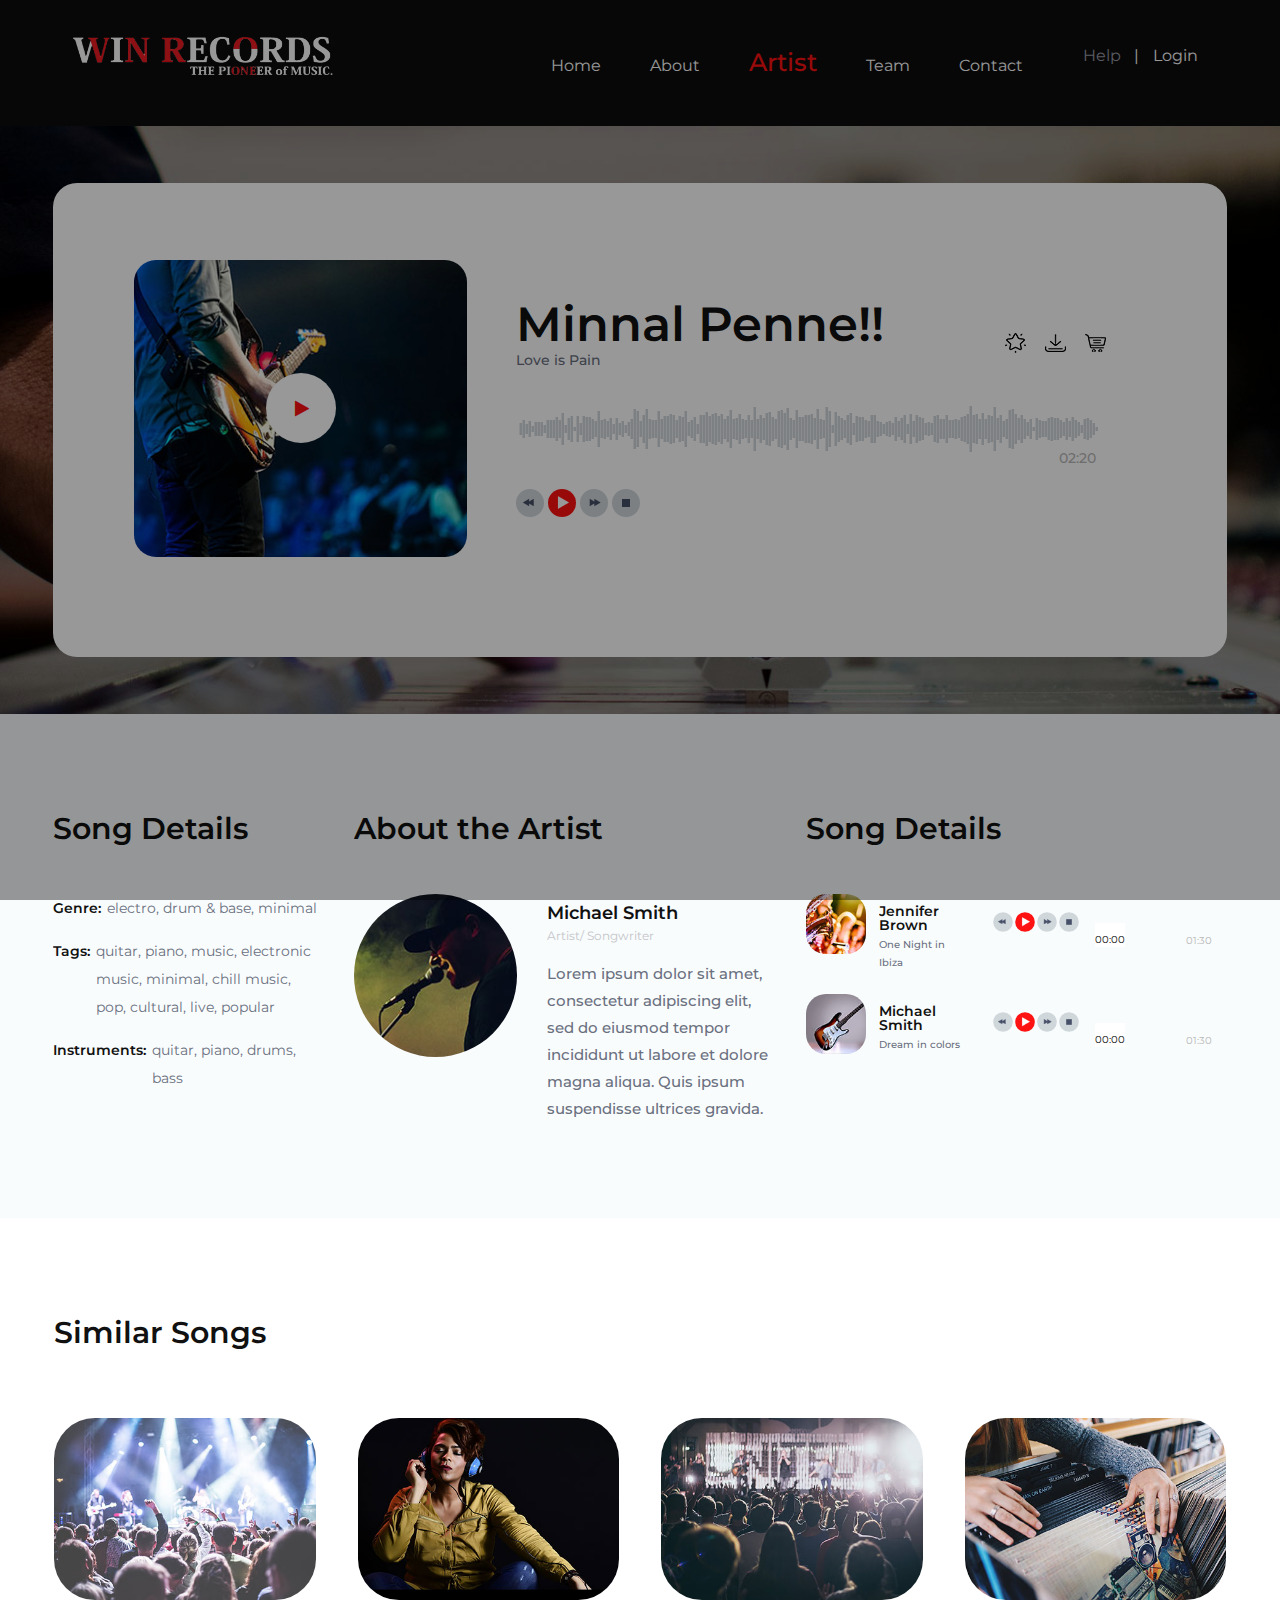
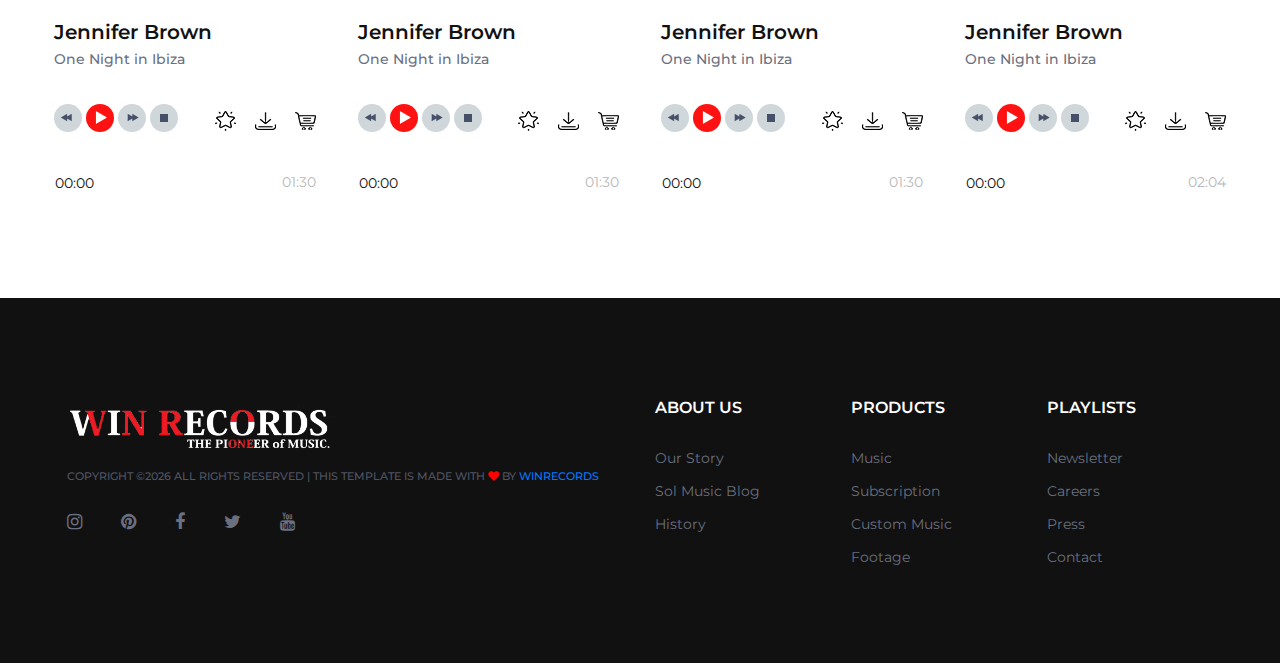
<file: artist.html>
<!DOCTYPE html>
<html lang="zxx">
<head>
	<title>SolMusic | HTML Template</title>
	<meta charset="UTF-8">
	<meta name="description" content="SolMusic HTML Template">
	<meta name="keywords" content="music, html">
	<meta name="viewport" content="width=device-width, initial-scale=1.0">
	
	<!-- Favicon -->
	<link href="img/logo/logo_win_icon.png" rel="shortcut icon"/>

	<!-- Google font -->
	<link href="https://fonts.googleapis.com/css?family=Montserrat:300,300i,400,400i,500,500i,600,600i,700,700i&display=swap" rel="stylesheet">
 
	<!-- Stylesheets -->
	<link rel="stylesheet" href="css/bootstrap.min.css"/>
	<link rel="stylesheet" href="css/font-awesome.min.css"/>
	<link rel="stylesheet" href="css/owl.carousel.min.css"/>
	<link rel="stylesheet" href="css/slicknav.min.css"/>

	<!-- Main Stylesheets -->
	<link rel="stylesheet" href="css/style.css"/>
	<link rel="stylesheet" href="css/main.css"/>


	<!--[if lt IE 9]>
		<script src="https://oss.maxcdn.com/html5shiv/3.7.2/html5shiv.min.js"></script>
		<script src="https://oss.maxcdn.com/respond/1.4.2/respond.min.js"></script>
	<![endif]-->

</head>
<body>
	<!-- Page Preloder -->
	<div id="preloder">
		<div class="loader"></div>
	</div>

	<!-- Header section -->
	<header class="header-section clearfix">
		<a href="index.html" class="site-logo">
			<img class="full_logo" src="img/logo/logo_win_full.png" alt="" width="270px" height="60px">
			<img class="icon_logo" src="img/logo/logo_win.png" alt="" width="115px" height="70px">

			<!--			<h3 style="color: #fc0254">WIN <span style="color: white">RECORDS</span></h3>-->

		</a>
		<div class="header-right">
			<a href="#" class="hr-btn">Help</a>
			<span>|</span>
			<div class="user-panel">
				<a href="./login.html" class="login">Login</a>
				<!--				<a href="" class="register">Create an account</a>-->
			</div>
		</div>
		<ul class="main-menu">
			<li><a href="index.html">Home</a></li>
			<li><a href="#">About</a></li>
			<li><a href="artist.html" class="active">Artist</a>
			<ul class="sub-menu">
					<li><a href="category.html">Category</a></li>
					<li><a href="playlist.html">Playlist</a></li>
					<li><a href="blog.html">Blog</a></li>
				</ul>
			</li>
			<li><a href="team.html">Team</a></li>
			<li><a href="contact.html">Contact</a></li>
		</ul>
	</header>
	<!-- Header section end -->

	<!-- Player section -->
	<section class="player-section set-bg" data-setbg="img/player-bg.jpg">
		<div class="player-box">
			<div class="tarck-thumb-warp">
				<div class="tarck-thumb">
					<img src="img/wave-thumb.jpg" alt="">
					<button onclick="wavesurfer.playPause();" class="wp-play"></button>
				</div>
			</div>
			<div class="wave-player-warp">
				<div class="row">
					<div class="col-lg-8">
						<div class="wave-player-info">
							<h2>Minnal Penne!!</h2>
							<p>Love is Pain </p>
						</div>
					</div>
					<div class="col-lg-4">
						<div class="songs-links">
							<a href=""><img src="img/icons/p-1.png" alt=""></a>
							<a href=""><img src="img/icons/p-2.png" alt=""></a>
							<a href=""><img src="img/icons/p-3.png" alt=""></a>
						</div>
					</div>
				</div>
				<div id="wavePlayer" class="clierfix">
					<div id="audiowave" data-waveurl="music-files/8.mp3"></div>
					<div id="currentTime"></div>
					<div id="clipTime"></div>
					<!-- Player Controls -->
					<div class="wavePlayer_controls">
						<button class="jp-prev player_button" onclick="wavesurfer.skipBackward();"></button>
						<button class="jp-play player_button" onclick="wavesurfer.playPause();"></button>
						<button class="jp-next player_button" onclick="wavesurfer.skipForward();"></button>
						<button class="jp-stop player_button" onclick="wavesurfer.stop();"></button>
					</div>
				</div>
			</div>
		</div>
	</section>
	<!-- Player section end -->

	<!-- Songs details section -->
	<section class="songs-details-section">
		<div class="container-fluid">
			<div class="row">
				<div class="col-lg-3">
					<div class="song-details-box">
						<h3>Song Details</h3>
						<ul>
							<li><strong>Genre:</strong><span>electro, drum & base, minimal</span></li>
							<li><strong>Tags:</strong><span>quitar, piano, music, electronic music, minimal, chill music, pop, cultural, live, popular</span></li>
							<li><strong>Instruments:</strong><span>quitar, piano, drums, bass</span></li>
						</ul>
					</div>
				</div>
				<div class="col-lg-9">
					<div class="row">
						<div class="col-lg-6">
							<div class="song-details-box">
								<h3>About the Artist</h3>
								<div class="artist-details">
									<img src="img/artist.jpg" alt="">
									<div class="ad-text">
										<h5>Michael Smith</h5>
										<span>Artist/ Songwriter</span>
										<p>Lorem ipsum dolor sit amet, consectetur adipiscing elit, sed do eiusmod tempor incididunt ut labore et dolore magna aliqua. Quis ipsum suspendisse ultrices gravida. </p>
									</div>
								</div>
							</div>
						</div>
						<div class="col-lg-6">
							<div class="song-details-box">
								<h3>Song Details</h3>
								<!-- song -->
								<div class="song-item">
									<div class="row">
										<div class="col-xl-5 col-lg-12 col-md-5">
											<div class="song-info-box">
												<img src="img/songs/1.jpg" alt="">
												<div class="song-info">
													<h4>Jennifer Brown</h4>
													<p>One Night in Ibiza</p>
												</div>
											</div>
										</div>
										<div class="col-xl-7 col-lg-12 col-md-7">
											<div class="single_player_container">
												<div class="single_player">
													<div class="jp-jplayer jplayer" data-ancestor=".jp_container_1" data-url="music-files/1.mp3"></div>
													<div class="jp-audio jp_container_1" role="application" aria-label="media player">
														<div class="jp-gui jp-interface">
					
															<!-- Player Controls -->
															<div class="player_controls_box">
																<button class="jp-prev player_button" tabindex="0"></button>
																<button class="jp-play player_button" tabindex="0"></button>
																<button class="jp-next player_button" tabindex="0"></button>
																<button class="jp-stop player_button" tabindex="0"></button>
															</div>
															<!-- Progress Bar -->
															<div class="player_bars">
																<div class="jp-progress">
																	<div class="jp-seek-bar">
																		<div>
																			<div class="jp-play-bar"><div class="jp-current-time" role="timer" aria-label="time">0:00</div></div>
																		</div>
																	</div>
																</div>
																<div class="jp-duration ml-auto" role="timer" aria-label="duration">00:00</div>
															</div>
														</div>
														<div class="jp-no-solution">
															<span>Update Required</span>
															To play the media you will need to either update your browser to a recent version or update your <a href="http://get.adobe.com/flashplayer/" target="_blank">Flash plugin</a>
														</div>
													</div>
												</div>
											</div>
										</div>
									</div>
								</div>
								<!-- song -->
								<div class="song-item">
									<div class="row">
										<div class="col-xl-5 col-lg-12 col-md-5">
											<div class="song-info-box">
												<img src="img/songs/2.jpg" alt="">
												<div class="song-info">
													<h4>Michael Smith</h4>
													<p>Dream in colors</p>
												</div>
											</div>
										</div>
										<div class="col-xl-7 col-lg-12 col-md-7">
											<div class="single_player_container">
												<div class="single_player">
													<div class="jp-jplayer jplayer" data-ancestor=".jp_container_2" data-url="music-files/2.mp3"></div>
													<div class="jp-audio jp_container_2" role="application" aria-label="media player">
														<div class="jp-gui jp-interface">

															<!-- Player Controls -->
															<div class="player_controls_box">
																<button class="jp-prev player_button" tabindex="0"></button>
																<button class="jp-play player_button" tabindex="0"></button>
																<button class="jp-next player_button" tabindex="0"></button>
																<button class="jp-stop player_button" tabindex="0"></button>
															</div>
															<!-- Progress Bar -->
															<div class="player_bars">
																<div class="jp-progress">
																	<div class="jp-seek-bar">
																		<div>
																			<div class="jp-play-bar"><div class="jp-current-time" role="timer" aria-label="time">0:00</div></div>
																		</div>
																	</div>
																</div>
																<div class="jp-duration ml-auto" role="timer" aria-label="duration">00:00</div>
															</div>
														</div>
														<div class="jp-no-solution">
															<span>Update Required</span>
															To play the media you will need to either update your browser to a recent version or update your <a href="http://get.adobe.com/flashplayer/" target="_blank">Flash plugin</a>
														</div>
													</div>
												</div>
											</div>
										</div>
									</div>
								</div>
							</div>
						</div>
					</div>
				</div>
			</div>
		</div>
	</section>
	<!-- Songs details section -->
	
	<!-- Similar Songs section -->
	<section class="similar-songs-section">
		<div class="container-fluid">
			<h3>Similar Songs</h3>
			<div class="row">
				<div class="col-xl-3 col-sm-6">
					<div class="similar-song">
						<img class="ss-thumb" src="img/playlist/1.jpg" alt="">
						<h4>Jennifer Brown</h4>
						<p>One Night in Ibiza</p>
						<div class="single_player">
							<div class="jp-jplayer jplayer" data-ancestor=".jp_container_8" data-url="music-files/3.mp3"></div>
							<div class="jp-audio jp_container_8" role="application" aria-label="media player">
								<div class="jp-gui jp-interface">
									<!-- Player Controls -->
									<div class="ss-controls">
										<div class="songs-links">
											<a href=""><img src="img/icons/p-1.png" alt=""></a>
											<a href=""><img src="img/icons/p-2.png" alt=""></a>
											<a href=""><img src="img/icons/p-3.png" alt=""></a>
										</div>
										<div class="player_controls_box">
											<button class="jp-prev player_button" tabindex="0"></button>
											<button class="jp-play player_button" tabindex="0"></button>
											<button class="jp-next player_button" tabindex="0"></button>
											<button class="jp-stop player_button" tabindex="0"></button>
										</div>
									</div>
									<!-- Progress Bar -->
									<div class="player_bars">
										<div class="jp-progress">
											<div class="jp-seek-bar">
												<div>
													<div class="jp-play-bar"><div class="jp-current-time" role="timer" aria-label="time">0:00</div></div>
												</div>
											</div>
										</div>
										<div class="jp-duration ml-auto" role="timer" aria-label="duration">00:00</div>
									</div>
								</div>
								<div class="jp-no-solution">
									<span>Update Required</span>
									To play the media you will need to either update your browser to a recent version or update your <a href="http://get.adobe.com/flashplayer/" target="_blank">Flash plugin</a>
								</div>
							</div>
						</div>
					</div>
				</div>
				<div class="col-xl-3 col-sm-6">
					<div class="similar-song">
						<img class="ss-thumb" src="img/playlist/2.jpg" alt="">
						<h4>Jennifer Brown</h4>
						<p>One Night in Ibiza</p>
						<div class="single_player">
							<div class="jp-jplayer jplayer" data-ancestor=".jp_container_9" data-url="music-files/4.mp3"></div>
							<div class="jp-audio jp_container_9" role="application" aria-label="media player">
								<div class="jp-gui jp-interface">
									<!-- Player Controls -->
									<div class="ss-controls">
										<div class="songs-links">
											<a href=""><img src="img/icons/p-1.png" alt=""></a>
											<a href=""><img src="img/icons/p-2.png" alt=""></a>
											<a href=""><img src="img/icons/p-3.png" alt=""></a>
										</div>
										<div class="player_controls_box">
											<button class="jp-prev player_button" tabindex="0"></button>
											<button class="jp-play player_button" tabindex="0"></button>
											<button class="jp-next player_button" tabindex="0"></button>
											<button class="jp-stop player_button" tabindex="0"></button>
										</div>
									</div>
									<!-- Progress Bar -->
									<div class="player_bars">
										<div class="jp-progress">
											<div class="jp-seek-bar">
												<div>
													<div class="jp-play-bar"><div class="jp-current-time" role="timer" aria-label="time">0:00</div></div>
												</div>
											</div>
										</div>
										<div class="jp-duration ml-auto" role="timer" aria-label="duration">00:00</div>
									</div>
								</div>
								<div class="jp-no-solution">
									<span>Update Required</span>
									To play the media you will need to either update your browser to a recent version or update your <a href="http://get.adobe.com/flashplayer/" target="_blank">Flash plugin</a>
								</div>
							</div>
						</div>
					</div>
				</div>
				<div class="col-xl-3 col-sm-6">
					<div class="similar-song">
						<img class="ss-thumb" src="img/playlist/3.jpg" alt="">
						<h4>Jennifer Brown</h4>
						<p>One Night in Ibiza</p>
						<div class="single_player">
							<div class="jp-jplayer jplayer" data-ancestor=".jp_container_10" data-url="music-files/5.mp3"></div>
							<div class="jp-audio jp_container_10" role="application" aria-label="media player">
								<div class="jp-gui jp-interface">
									<!-- Player Controls -->
									<div class="ss-controls">
										<div class="songs-links">
											<a href=""><img src="img/icons/p-1.png" alt=""></a>
											<a href=""><img src="img/icons/p-2.png" alt=""></a>
											<a href=""><img src="img/icons/p-3.png" alt=""></a>
										</div>
										<div class="player_controls_box">
											<button class="jp-prev player_button" tabindex="0"></button>
											<button class="jp-play player_button" tabindex="0"></button>
											<button class="jp-next player_button" tabindex="0"></button>
											<button class="jp-stop player_button" tabindex="0"></button>
										</div>
									</div>
									<!-- Progress Bar -->
									<div class="player_bars">
										<div class="jp-progress">
											<div class="jp-seek-bar">
												<div>
													<div class="jp-play-bar"><div class="jp-current-time" role="timer" aria-label="time">0:00</div></div>
												</div>
											</div>
										</div>
										<div class="jp-duration ml-auto" role="timer" aria-label="duration">00:00</div>
									</div>
								</div>
								<div class="jp-no-solution">
									<span>Update Required</span>
									To play the media you will need to either update your browser to a recent version or update your <a href="http://get.adobe.com/flashplayer/" target="_blank">Flash plugin</a>
								</div>
							</div>
						</div>
					</div>
				</div>
				<div class="col-xl-3 col-sm-6">
					<div class="similar-song">
						<img class="ss-thumb" src="img/playlist/4.jpg" alt="">
						<h4>Jennifer Brown</h4>
						<p>One Night in Ibiza</p>
						<div class="single_player">
							<div class="jp-jplayer jplayer" data-ancestor=".jp_container_11" data-url="music-files/7.mp3"></div>
							<div class="jp-audio jp_container_11" role="application" aria-label="media player">
								<div class="jp-gui jp-interface">
									<!-- Player Controls -->
									<div class="ss-controls">
										<div class="songs-links">
											<a href=""><img src="img/icons/p-1.png" alt=""></a>
											<a href=""><img src="img/icons/p-2.png" alt=""></a>
											<a href=""><img src="img/icons/p-3.png" alt=""></a>
										</div>
										<div class="player_controls_box">
											<button class="jp-prev player_button" tabindex="0"></button>
											<button class="jp-play player_button" tabindex="0"></button>
											<button class="jp-next player_button" tabindex="0"></button>
											<button class="jp-stop player_button" tabindex="0"></button>
										</div>
									</div>
									<!-- Progress Bar -->
									<div class="player_bars">
										<div class="jp-progress">
											<div class="jp-seek-bar">
												<div>
													<div class="jp-play-bar"><div class="jp-current-time" role="timer" aria-label="time">0:00</div></div>
												</div>
											</div>
										</div>
										<div class="jp-duration ml-auto" role="timer" aria-label="duration">00:00</div>
									</div>
								</div>
								<div class="jp-no-solution">
									<span>Update Required</span>
									To play the media you will need to either update your browser to a recent version or update your <a href="http://get.adobe.com/flashplayer/" target="_blank">Flash plugin</a>
								</div>
							</div>
						</div>
					</div>
				</div>
			</div>
		</div>
	</section>
	<!-- Similar Songs section end -->

	<!-- Footer section -->
	<footer class="footer-section">
		<div class="container">
			<div class="row">
				<div class="col-xl-6 col-lg-7 order-lg-2">
					<div class="row">
						<div class="col-sm-4">
							<div class="footer-widget">
								<h2>About us</h2>
								<ul>
									<li><a href="">Our Story</a></li>
									<li><a href="">Sol Music Blog</a></li>
									<li><a href="">History</a></li>
								</ul>
							</div>
						</div>
						<div class="col-sm-4">
							<div class="footer-widget">
								<h2>Products</h2>
								<ul>
									<li><a href="">Music</a></li>
									<li><a href="">Subscription</a></li>
									<li><a href="">Custom Music</a></li>
									<li><a href="">Footage</a></li>
								</ul>
							</div>
						</div>
						<div class="col-sm-4">
							<div class="footer-widget">
								<h2>Playlists</h2>
								<ul>
									<li><a href="">Newsletter</a></li>
									<li><a href="">Careers</a></li>
									<li><a href="">Press</a></li>
									<li><a href="">Contact</a></li>
								</ul>
							</div>
						</div>
					</div>
				</div>
				<div class="col-xl-6 col-lg-5 order-lg-1">
<!--					<img src="img/logo.png" alt="">-->
					<img class="full_logo" src="img/logo/logo_win_full.png" alt="" width="270px" height="60px">
					<div class="copyright"><!-- Link back to Colorlib can't be removed. Template is licensed under CC BY 3.0. -->
Copyright &copy;<script>document.write(new Date().getFullYear());</script> All rights reserved | This template is made with <i class="fa fa-heart" aria-hidden="true"></i> by <a href="https://colorlib.com" target="_blank">WINRECORDS</a>
<!-- Link back to Colorlib can't be removed. Template is licensed under CC BY 3.0. --></div>
					<div class="social-links">
						<a href=""><i class="fa fa-instagram"></i></a>
						<a href=""><i class="fa fa-pinterest"></i></a>
						<a href=""><i class="fa fa-facebook"></i></a>
						<a href=""><i class="fa fa-twitter"></i></a>
						<a href=""><i class="fa fa-youtube"></i></a>
					</div>
				</div>
			</div>
		</div>
	</footer>
	<!-- Footer section end -->
	
	<!--====== Javascripts & Jquery ======-->
	<script src="js/jquery-3.2.1.min.js"></script>
	<script src="js/bootstrap.min.js"></script>
	<script src="js/jquery.slicknav.min.js"></script>
	<script src="js/owl.carousel.min.js"></script>
	<script src="js/mixitup.min.js"></script>
	<script src="js/main.js"></script>

	<!-- Audio Players js -->
	<script src="js/jquery.jplayer.min.js"></script>
	<script src="js/wavesurfer.min.js"></script>

	<!-- Audio Players Initialization -->
	<script src="js/WaveSurferInit.js"></script>
	<script src="js/jplayerInit.js"></script>

	</body>
</html>
</file>
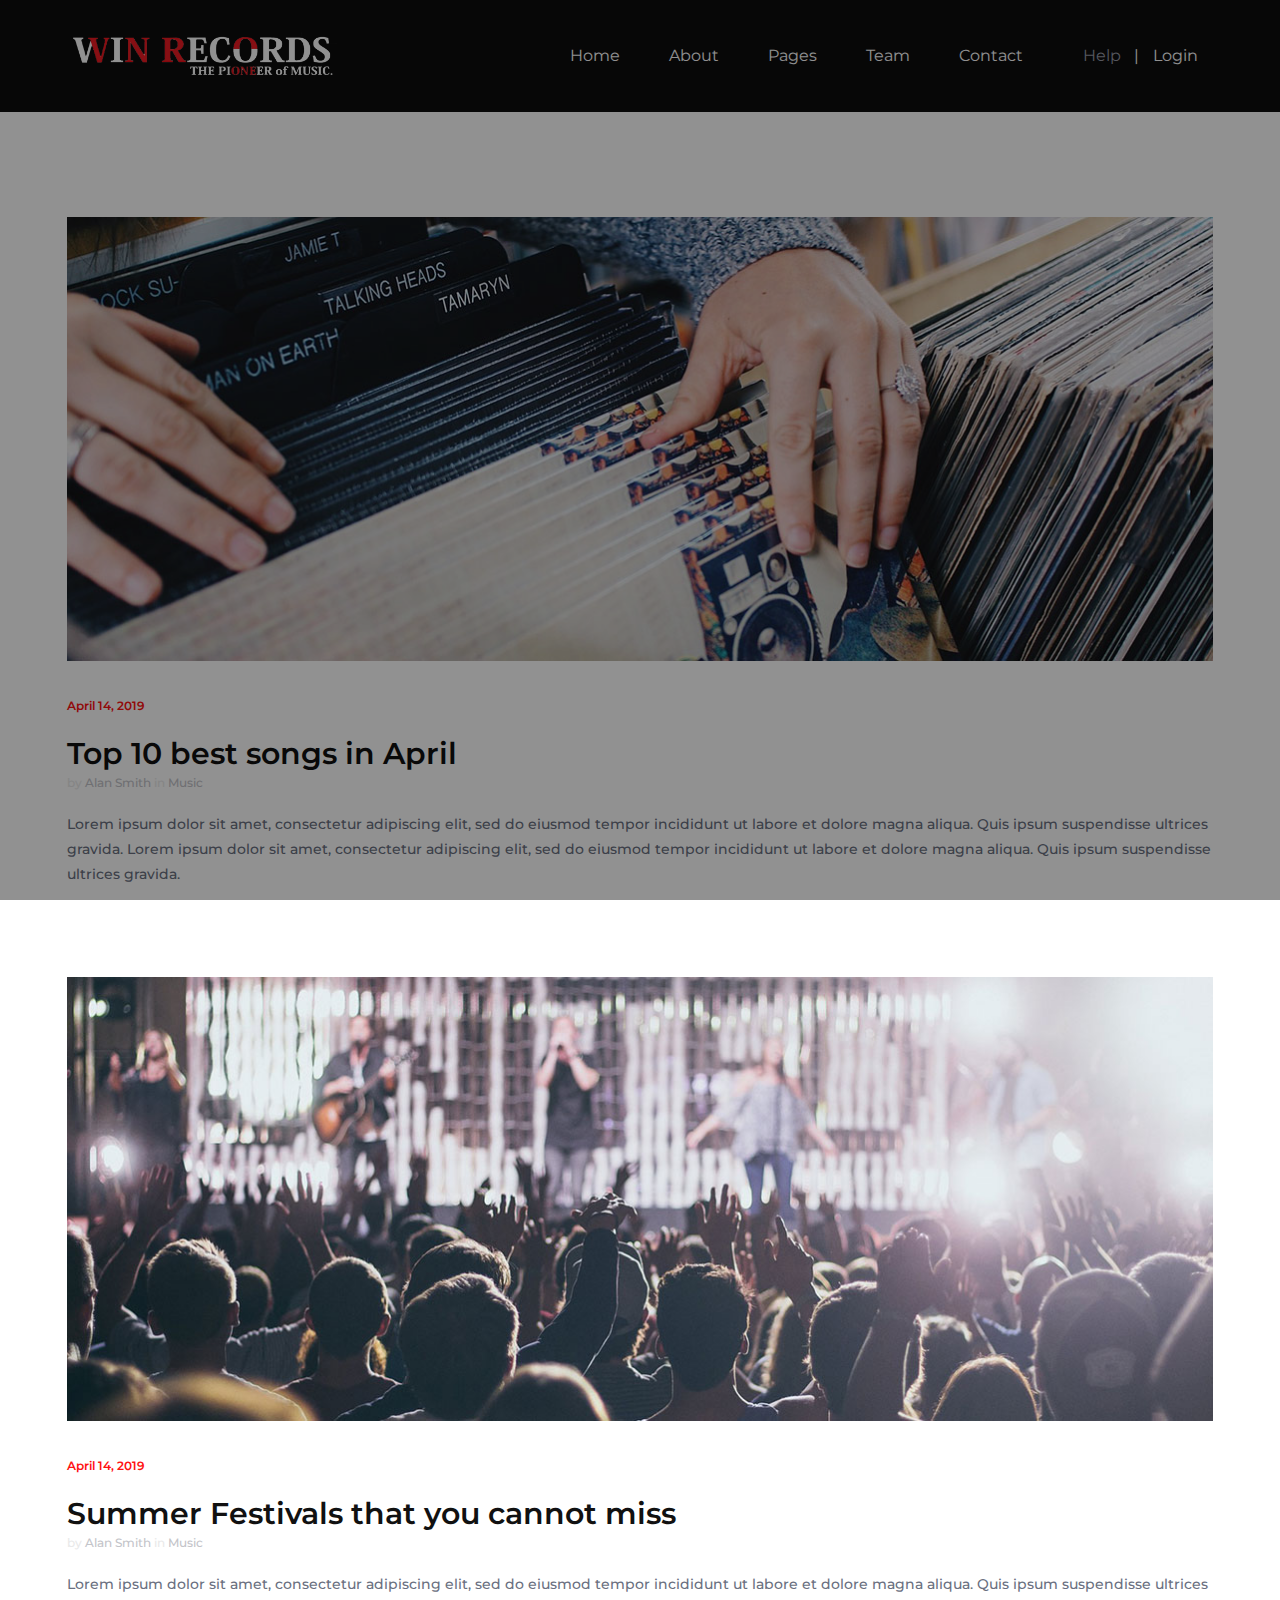
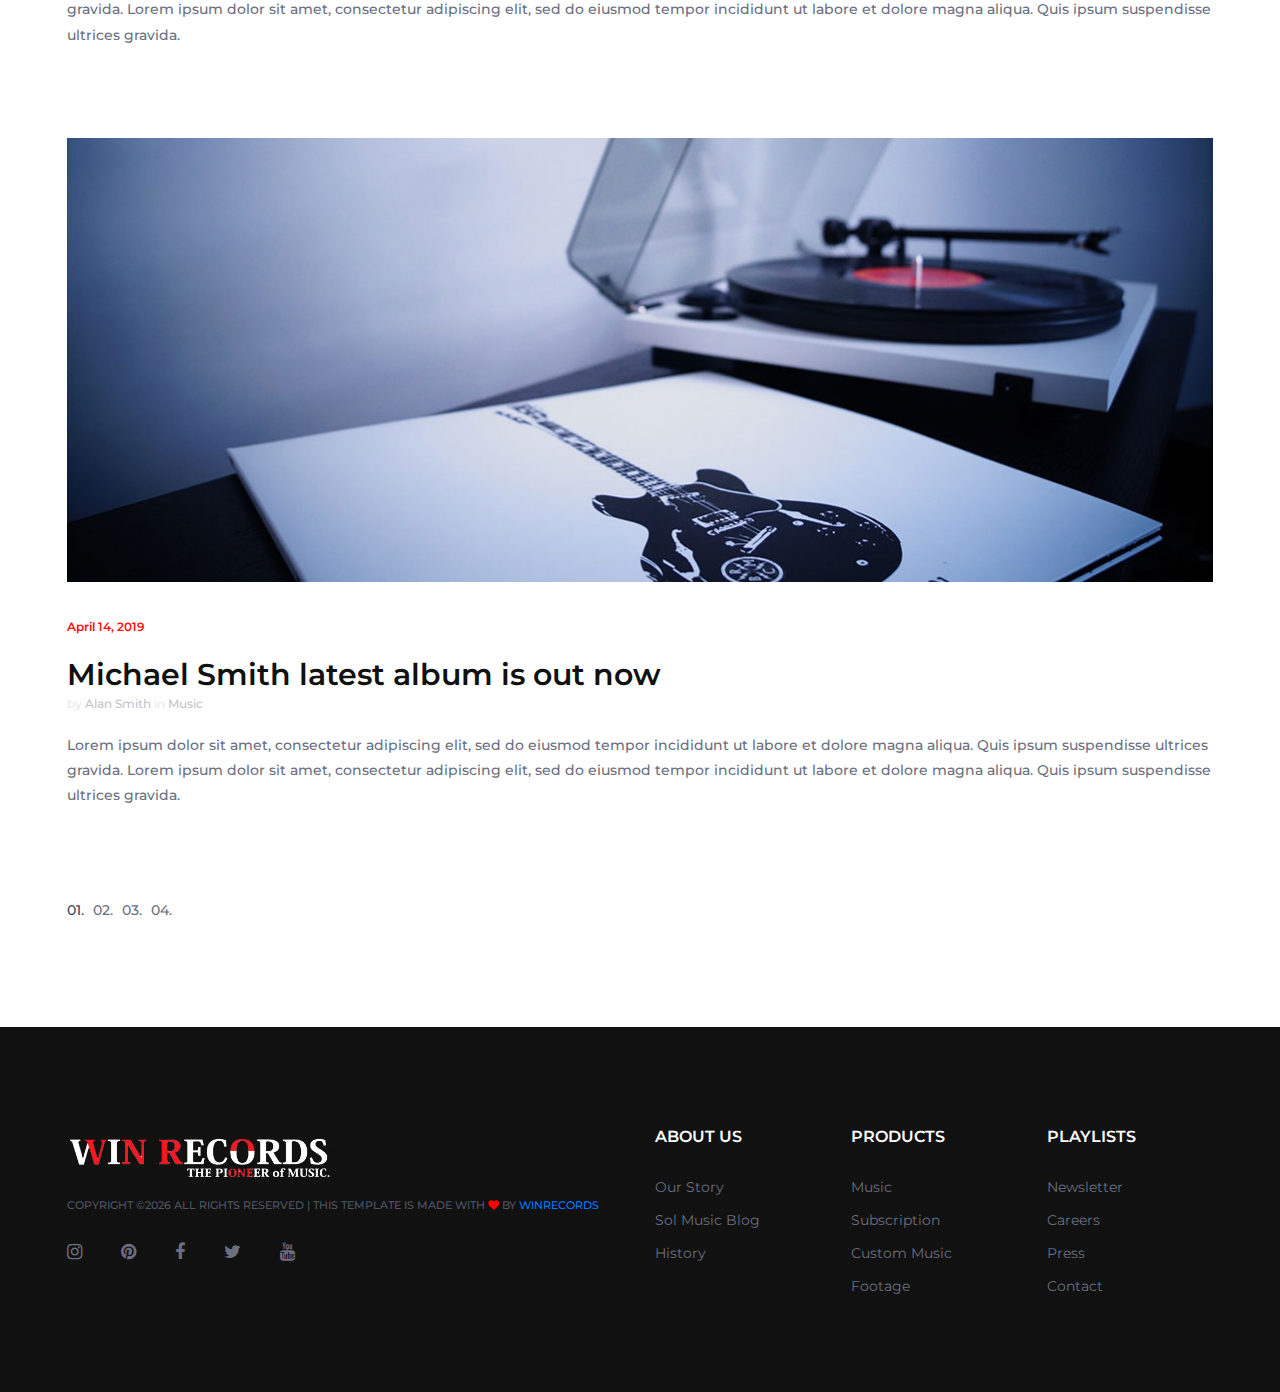
<file: blog.html>
<!DOCTYPE html>
<html lang="zxx">
<head>
	<title>SolMusic | HTML Template</title>
	<meta charset="UTF-8">
	<meta name="description" content="SolMusic HTML Template">
	<meta name="keywords" content="music, html">
	<meta name="viewport" content="width=device-width, initial-scale=1.0">
	
	<!-- Favicon -->
	<link href="img/logo/logo_win_icon.png" rel="shortcut icon"/>

	<!-- Google font -->
	<link href="https://fonts.googleapis.com/css?family=Montserrat:300,300i,400,400i,500,500i,600,600i,700,700i&display=swap" rel="stylesheet">
 
	<!-- Stylesheets -->
	<link rel="stylesheet" href="css/bootstrap.min.css"/>
	<link rel="stylesheet" href="css/font-awesome.min.css"/>
	<link rel="stylesheet" href="css/owl.carousel.min.css"/>
	<link rel="stylesheet" href="css/slicknav.min.css"/>

	<!-- Main Stylesheets -->
	<link rel="stylesheet" href="css/style.css"/>
	<link rel="stylesheet" href="css/main.css"/>


	<!--[if lt IE 9]>
		<script src="https://oss.maxcdn.com/html5shiv/3.7.2/html5shiv.min.js"></script>
		<script src="https://oss.maxcdn.com/respond/1.4.2/respond.min.js"></script>
	<![endif]-->

</head>
<body>
	<!-- Page Preloder -->
	<div id="preloder">
		<div class="loader"></div>
	</div>

	<!-- Header section -->
	<header class="header-section clearfix">
		<a href="index.html" class="site-logo">
			<img class="full_logo" src="img/logo/logo_win_full.png" alt="" width="270px" height="60px">
			<img class="icon_logo" src="img/logo/logo_win.png" alt="" width="115px" height="70px">

			<!--			<h3 style="color: #fc0254">WIN <span style="color: white">RECORDS</span></h3>-->

		</a>
		<div class="header-right">
			<a href="#" class="hr-btn">Help</a>
			<span>|</span>
			<div class="user-panel">
				<a href="./login.html" class="login">Login</a>
				<!--				<a href="" class="register">Create an account</a>-->
			</div>
		</div>
		<ul class="main-menu">
			<li><a href="index.html">Home</a></li>
			<li><a href="#">About</a></li>
			<li><a href="#">Pages</a>
				<ul class="sub-menu">
					<li><a href="category.html">Category</a></li>
					<li><a href="playlist.html">Playlist</a></li>
					<li><a href="artist.html">Artist</a></li>
				</ul>
			</li>
			<li><a href="team.html">Team</a></li>
			<li><a href="contact.html">Contact</a></li>
		</ul>
	</header>
	<!-- Header section end -->

	<!-- Blog section -->
	<section class="blog-section spad">
		<div class="container">
			<!-- Blog post -->
			<div class="blog-item">
				<img src="img/blog/1.jpg" alt="">
				<div class="blog-date">April 14, 2019</div>
				<h3>Top 10 best songs in April</h3>
				<div class="blog-meta">by <a href="">Alan Smith</a> in <a href="">Music</a></div>
				<p>Lorem ipsum dolor sit amet, consectetur adipiscing elit, sed do eiusmod tempor incididunt ut labore et dolore magna aliqua. Quis ipsum suspendisse ultrices gravida. Lorem ipsum dolor sit amet, consectetur adipiscing elit, sed do eiusmod tempor incididunt ut labore et dolore magna aliqua. Quis ipsum suspendisse ultrices gravida. </p>
			</div>
			<!-- Blog post -->
			<div class="blog-item">
				<img src="img/blog/2.jpg" alt="">
				<div class="blog-date">April 14, 2019</div>
				<h3>Summer Festivals that you cannot miss</h3>
				<div class="blog-meta">by <a href="">Alan Smith</a> in <a href="">Music</a></div>
				<p>Lorem ipsum dolor sit amet, consectetur adipiscing elit, sed do eiusmod tempor incididunt ut labore et dolore magna aliqua. Quis ipsum suspendisse ultrices gravida. Lorem ipsum dolor sit amet, consectetur adipiscing elit, sed do eiusmod tempor incididunt ut labore et dolore magna aliqua. Quis ipsum suspendisse ultrices gravida. </p>
			</div>
			<!-- Blog post -->
			<div class="blog-item">
				<img src="img/blog/3.jpg" alt="">
				<div class="blog-date">April 14, 2019</div>
				<h3>Michael Smith latest album is out now</h3>
				<div class="blog-meta">by <a href="">Alan Smith</a> in <a href="">Music</a></div>
				<p>Lorem ipsum dolor sit amet, consectetur adipiscing elit, sed do eiusmod tempor incididunt ut labore et dolore magna aliqua. Quis ipsum suspendisse ultrices gravida. Lorem ipsum dolor sit amet, consectetur adipiscing elit, sed do eiusmod tempor incididunt ut labore et dolore magna aliqua. Quis ipsum suspendisse ultrices gravida. </p>
			</div>
			<div class="site-pagination">
				<a href="#" class="active">01.</a>
				<a href="#">02.</a>
				<a href="#">03.</a>
				<a href="#">04.</a>
			</div>
		</div>
	</section>
	<!-- Blog section end -->

	<!-- Footer section -->
	<footer class="footer-section">
		<div class="container">
			<div class="row">
				<div class="col-xl-6 col-lg-7 order-lg-2">
					<div class="row">
						<div class="col-sm-4">
							<div class="footer-widget">
								<h2>About us</h2>
								<ul>
									<li><a href="">Our Story</a></li>
									<li><a href="">Sol Music Blog</a></li>
									<li><a href="">History</a></li>
								</ul>
							</div>
						</div>
						<div class="col-sm-4">
							<div class="footer-widget">
								<h2>Products</h2>
								<ul>
									<li><a href="">Music</a></li>
									<li><a href="">Subscription</a></li>
									<li><a href="">Custom Music</a></li>
									<li><a href="">Footage</a></li>
								</ul>
							</div>
						</div>
						<div class="col-sm-4">
							<div class="footer-widget">
								<h2>Playlists</h2>
								<ul>
									<li><a href="">Newsletter</a></li>
									<li><a href="">Careers</a></li>
									<li><a href="">Press</a></li>
									<li><a href="">Contact</a></li>
								</ul>
							</div>
						</div>
					</div>
				</div>
				<div class="col-xl-6 col-lg-5 order-lg-1">
<!--					<img src="img/logo.png" alt="">-->
					<img class="full_logo" src="img/logo/logo_win_full.png" alt="" width="270px" height="60px">
					<div class="copyright"><!-- Link back to Colorlib can't be removed. Template is licensed under CC BY 3.0. -->
Copyright &copy;<script>document.write(new Date().getFullYear());</script> All rights reserved | This template is made with <i class="fa fa-heart" aria-hidden="true"></i> by <a href="https://colorlib.com" target="_blank">WINRECORDS</a>
<!-- Link back to Colorlib can't be removed. Template is licensed under CC BY 3.0. --></div>
					<div class="social-links">
						<a href=""><i class="fa fa-instagram"></i></a>
						<a href=""><i class="fa fa-pinterest"></i></a>
						<a href=""><i class="fa fa-facebook"></i></a>
						<a href=""><i class="fa fa-twitter"></i></a>
						<a href=""><i class="fa fa-youtube"></i></a>
					</div>
				</div>
			</div>
		</div>
	</footer>
	<!-- Footer section end -->
	
	<!--====== Javascripts & Jquery ======-->
	<script src="js/jquery-3.2.1.min.js"></script>
	<script src="js/bootstrap.min.js"></script>
	<script src="js/jquery.slicknav.min.js"></script>
	<script src="js/owl.carousel.min.js"></script>
	<script src="js/mixitup.min.js"></script>
	<script src="js/main.js"></script>

	</body>
</html>
</file>
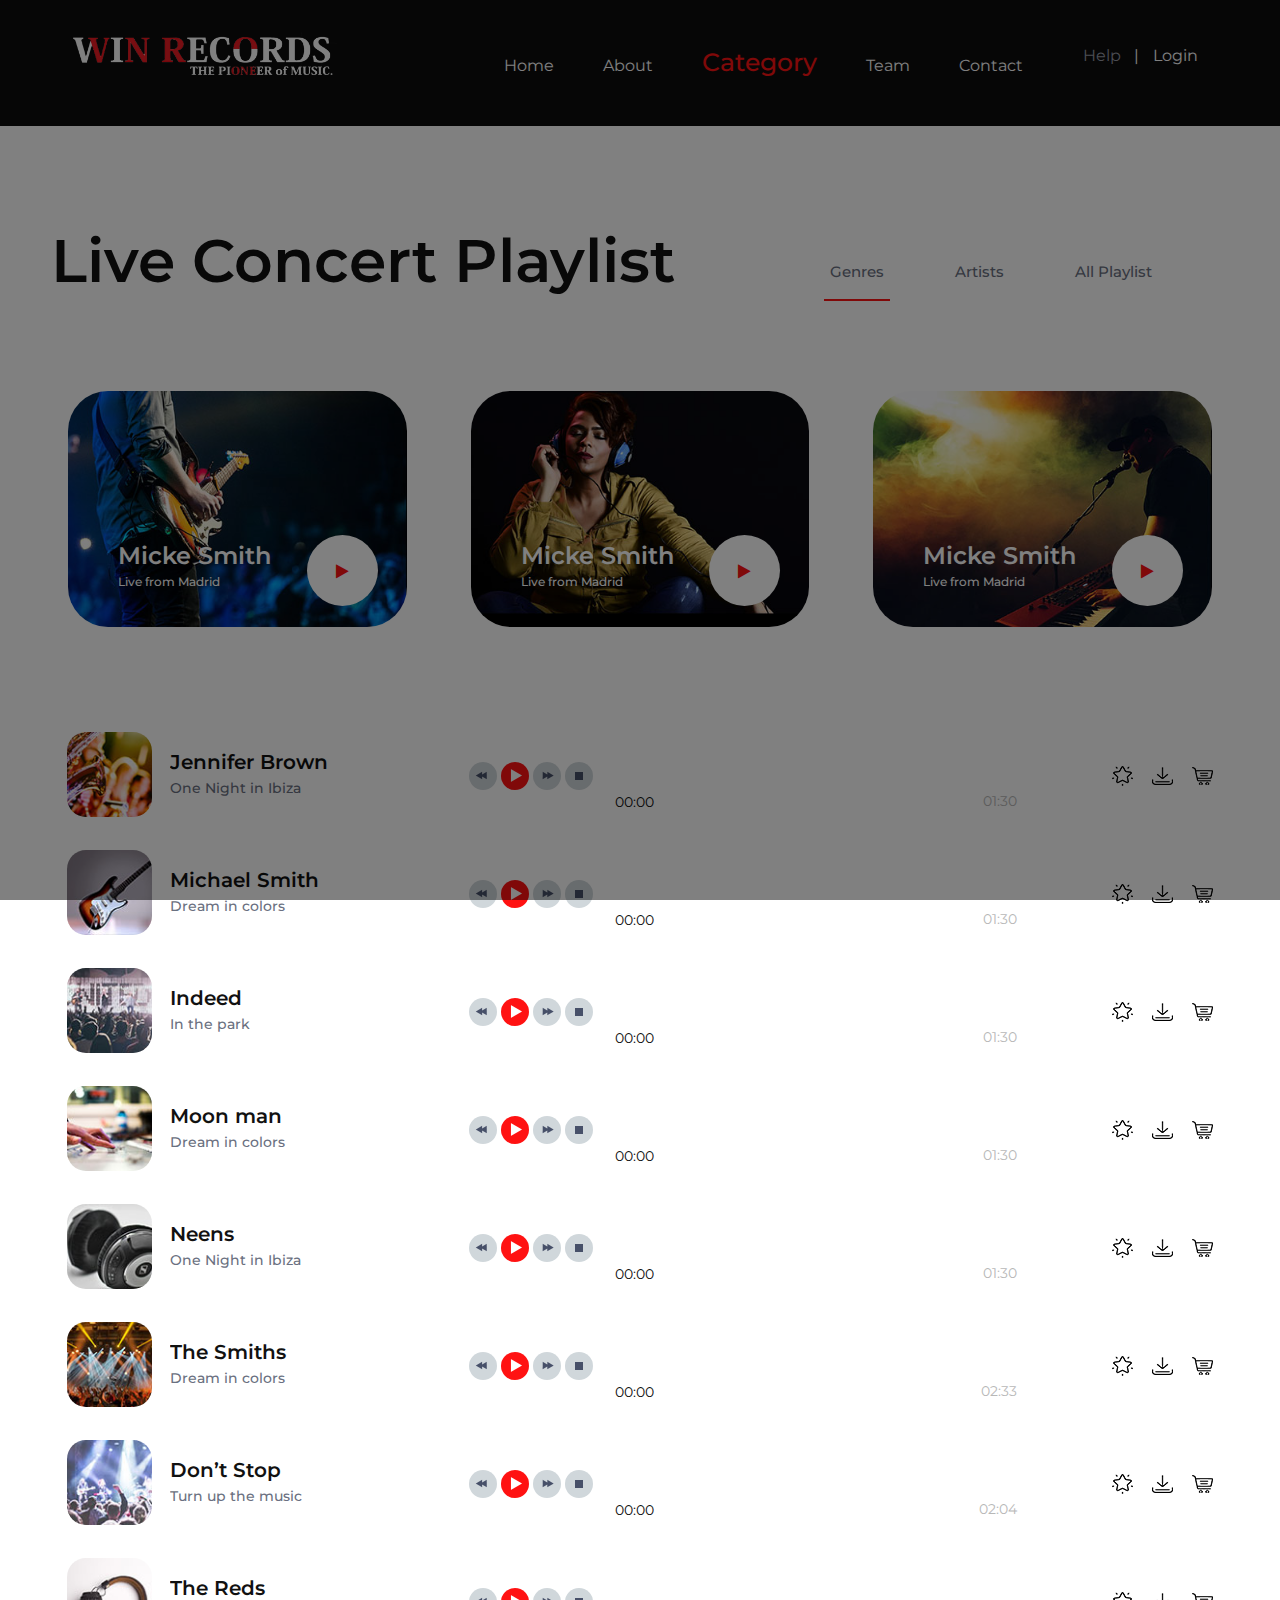
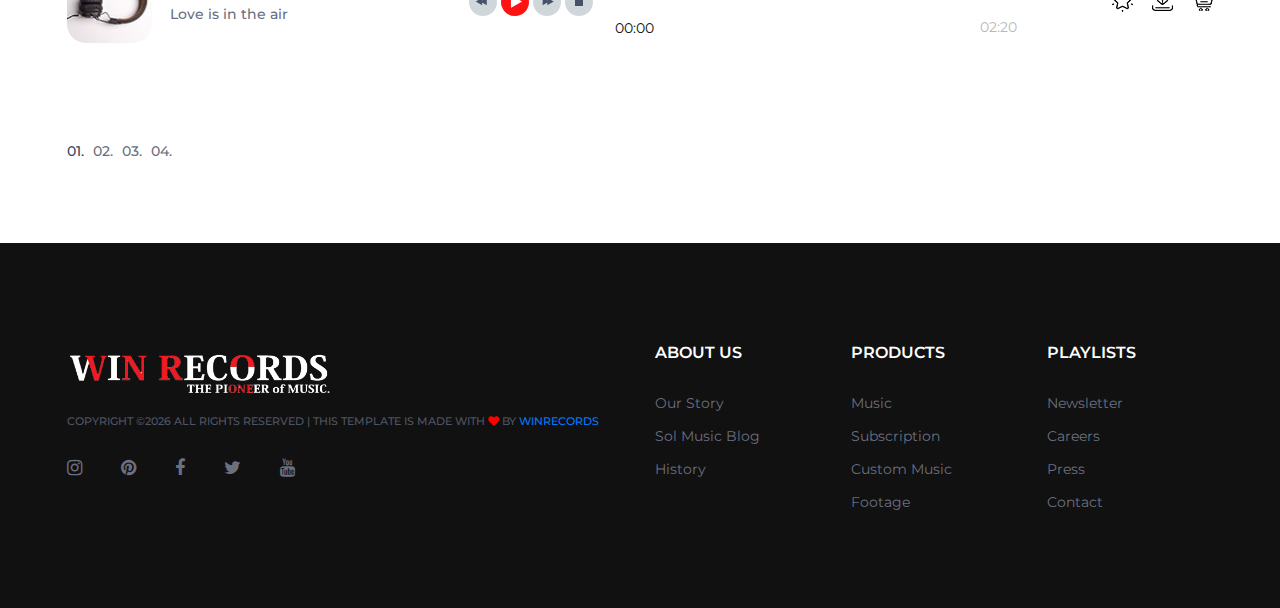
<file: category.html>
<!DOCTYPE html>
<html lang="zxx">
<head>
	<title>SolMusic | HTML Template</title>
	<meta charset="UTF-8">
	<meta name="description" content="SolMusic HTML Template">
	<meta name="keywords" content="music, html">
	<meta name="viewport" content="width=device-width, initial-scale=1.0">
	
	<!-- Favicon -->
	<link href="img/logo/logo_win_icon.png" rel="shortcut icon"/>

	<!-- Google font -->
	<link href="https://fonts.googleapis.com/css?family=Montserrat:300,300i,400,400i,500,500i,600,600i,700,700i&display=swap" rel="stylesheet">
 
	<!-- Stylesheets -->
	<link rel="stylesheet" href="css/bootstrap.min.css"/>
	<link rel="stylesheet" href="css/font-awesome.min.css"/>
	<link rel="stylesheet" href="css/owl.carousel.min.css"/>
	<link rel="stylesheet" href="css/slicknav.min.css"/>

	<!-- Main Stylesheets -->
	<link rel="stylesheet" href="css/style.css"/>
	<link rel="stylesheet" href="css/main.css"/>


	<!--[if lt IE 9]>
		<script src="https://oss.maxcdn.com/html5shiv/3.7.2/html5shiv.min.js"></script>
		<script src="https://oss.maxcdn.com/respond/1.4.2/respond.min.js"></script>
	<![endif]-->

</head>
<body>
	<!-- Page Preloder -->
	<div id="preloder">
		<div class="loader"></div>
	</div>

	<!-- Header section -->
	<header class="header-section clearfix">
		<a href="index.html" class="site-logo">
			<img class="full_logo" src="img/logo/logo_win_full.png" alt="" width="270px" height="60px">
			<img class="icon_logo" src="img/logo/logo_win.png" alt="" width="115px" height="70px">

			<!--			<h3 style="color: #fc0254">WIN <span style="color: white">RECORDS</span></h3>-->

		</a>
		<div class="header-right">
			<a href="#" class="hr-btn">Help</a>
			<span>|</span>
			<div class="user-panel">
				<a href="./login.html" class="login">Login</a>
				<!--				<a href="" class="register">Create an account</a>-->
			</div>
		</div>
		<ul class="main-menu">
			<li><a href="index.html">Home</a></li>
			<li><a href="#">About</a></li>
			<li><a href="category.html" class="active">Category</a>
			<ul class="sub-menu">
					<li><a href="playlist.html">Playlist</a></li>
					<li><a href="artist.html">Artist</a></li>
					<li><a href="blog.html">Blog</a></li>
				</ul>
			</li>
			<li><a href="team.html">Team</a></li>
			<li><a href="contact.html">Contact</a></li>
		</ul>
	</header>
	<!-- Header section end -->

	<!-- Category section -->
	<section class="category-section spad">
		<div class="container-fluid">
			<div class="section-title">
				<h2>Live Concert Playlist</h2>
			</div>
			<div class="container">
				<div class="category-links">
					<a href="" class="active">Genres</a>
					<a href="">Artists</a>
					<a href="">All Playlist</a>
				</div>
			</div>
			<div class="category-items">
				<div class="row">
					<div class="col-md-4">
						<div class="category-item">
							<img src="img/playlist/9.jpg" alt="">
							<div class="ci-text">
								<h4>Micke Smith</h4>
								<p>Live from Madrid</p>
							</div>
							<a href="artist.html" class="ci-link"><i class="fa fa-play"></i></a>
						</div>
					</div>
					<div class="col-md-4">
						<div class="category-item">
							<img src="img/playlist/2.jpg" alt="">
							<div class="ci-text">
								<h4>Micke Smith</h4>
								<p>Live from Madrid</p>
							</div>
							<a href="artist.html" class="ci-link"><i class="fa fa-play"></i></a>
						</div>
					</div>
					<div class="col-md-4">
						<div class="category-item">
							<img src="img/playlist/7.jpg" alt="">
							<div class="ci-text">
								<h4>Micke Smith</h4>
								<p>Live from Madrid</p>
							</div>
							<a href="artist.html" class="ci-link"><i class="fa fa-play"></i></a>
						</div>
					</div>
				</div>
			</div>
		</div>
	</section>
	<!-- Category section end -->

	<!-- Songs section  -->
	<section class="songs-section">
		<div class="container">
			<!-- song -->
			<div class="song-item">
				<div class="row">
					<div class="col-lg-4">
						<div class="song-info-box">
							<img src="img/songs/1.jpg" alt="">
							<div class="song-info">
								<h4>Jennifer Brown</h4>
								<p>One Night in Ibiza</p>
							</div>
						</div>
					</div>
					<div class="col-lg-6">
						<div class="single_player_container">
							<div class="single_player">
								<div class="jp-jplayer jplayer" data-ancestor=".jp_container_1" data-url="music-files/1.mp3"></div>
								<div class="jp-audio jp_container_1" role="application" aria-label="media player">
									<div class="jp-gui jp-interface">

										<!-- Player Controls -->
										<div class="player_controls_box">
											<button class="jp-prev player_button" tabindex="0"></button>
											<button class="jp-play player_button" tabindex="0"></button>
											<button class="jp-next player_button" tabindex="0"></button>
											<button class="jp-stop player_button" tabindex="0"></button>
										</div>
										<!-- Progress Bar -->
										<div class="player_bars">
											<div class="jp-progress">
												<div class="jp-seek-bar">
													<div>
														<div class="jp-play-bar"><div class="jp-current-time" role="timer" aria-label="time">0:00</div></div>
													</div>
												</div>
											</div>
											<div class="jp-duration ml-auto" role="timer" aria-label="duration">00:00</div>
										</div>
									</div>
									<div class="jp-no-solution">
										<span>Update Required</span>
										To play the media you will need to either update your browser to a recent version or update your <a href="http://get.adobe.com/flashplayer/" target="_blank">Flash plugin</a>
									</div>
								</div>
							</div>
						</div>
					</div>
					<div class="col-lg-2">
						<div class="songs-links">
							<a href=""><img src="img/icons/p-1.png" alt=""></a>
							<a href=""><img src="img/icons/p-2.png" alt=""></a>
							<a href=""><img src="img/icons/p-3.png" alt=""></a>
						</div>
					</div>
				</div>
			</div>
			<!-- song -->
			<div class="song-item">
				<div class="row">
					<div class="col-lg-4">
						<div class="song-info-box">
							<img src="img/songs/2.jpg" alt="">
							<div class="song-info">
								<h4>Michael Smith</h4>
								<p>Dream in colors</p>
							</div>
						</div>
					</div>
					<div class="col-lg-6">
						<div class="single_player_container">
							<div class="single_player">
								<div class="jp-jplayer jplayer" data-ancestor=".jp_container_2" data-url="music-files/2.mp3"></div>
								<div class="jp-audio jp_container_2" role="application" aria-label="media player">
									<div class="jp-gui jp-interface">

										<!-- Player Controls -->
										<div class="player_controls_box">
											<button class="jp-prev player_button" tabindex="0"></button>
											<button class="jp-play player_button" tabindex="0"></button>
											<button class="jp-next player_button" tabindex="0"></button>
											<button class="jp-stop player_button" tabindex="0"></button>
										</div>

										<!-- Progress Bar -->
										<div class="player_bars">
											
											<div class="jp-progress">
												<div class="jp-seek-bar">
													<div>
														<div class="jp-play-bar"><div class="jp-current-time" role="timer" aria-label="time">0:00</div></div>
													</div>
												</div>
											</div>
											<div class="jp-duration ml-auto" role="timer" aria-label="duration">00:00</div>
										</div>
									</div>
									<div class="jp-no-solution">
										<span>Update Required</span>
										To play the media you will need to either update your browser to a recent version or update your <a href="http://get.adobe.com/flashplayer/" target="_blank">Flash plugin</a>
									</div>
								</div>
							</div>
						</div>
					</div>
					<div class="col-lg-2">
						<div class="songs-links">
							<a href=""><img src="img/icons/p-1.png" alt=""></a>
							<a href=""><img src="img/icons/p-2.png" alt=""></a>
							<a href=""><img src="img/icons/p-3.png" alt=""></a>
						</div>
					</div>
				</div>
			</div>
			<!-- song -->
			<div class="song-item">
				<div class="row">
					<div class="col-lg-4">
						<div class="song-info-box">
							<img src="img/songs/3.jpg" alt="">
							<div class="song-info">
								<h4>Indeed</h4>
								<p>In the park</p>
							</div>
						</div>
					</div>
					<div class="col-lg-6">
						<div class="single_player_container">
							<div class="single_player">
								<div class="jp-jplayer jplayer" data-ancestor=".jp_container_3" data-url="music-files/3.mp3"></div>
								<div class="jp-audio jp_container_3" role="application" aria-label="media player">
									<div class="jp-gui jp-interface">

										<!-- Player Controls -->
										<div class="player_controls_box">
											<button class="jp-prev player_button" tabindex="0"></button>
											<button class="jp-play player_button" tabindex="0"></button>
											<button class="jp-next player_button" tabindex="0"></button>
											<button class="jp-stop player_button" tabindex="0"></button>
										</div>

										<!-- Progress Bar -->
										<div class="player_bars">
											
											<div class="jp-progress">
												<div class="jp-seek-bar">
													<div>
														<div class="jp-play-bar"><div class="jp-current-time" role="timer" aria-label="time">0:00</div></div>
													</div>
												</div>
											</div>
											<div class="jp-duration ml-auto" role="timer" aria-label="duration">00:00</div>
										</div>
									</div>
									<div class="jp-no-solution">
										<span>Update Required</span>
										To play the media you will need to either update your browser to a recent version or update your <a href="http://get.adobe.com/flashplayer/" target="_blank">Flash plugin</a>
									</div>
								</div>
							</div>
						</div>
					</div>
					<div class="col-lg-2">
						<div class="songs-links">
							<a href=""><img src="img/icons/p-1.png" alt=""></a>
							<a href=""><img src="img/icons/p-2.png" alt=""></a>
							<a href=""><img src="img/icons/p-3.png" alt=""></a>
						</div>
					</div>
				</div>
			</div>
			<!-- song -->
			<div class="song-item">
				<div class="row">
					<div class="col-lg-4">
						<div class="song-info-box">
							<img src="img/songs/4.jpg" alt="">
							<div class="song-info">
								<h4>Moon man</h4>
								<p>Dream in colors</p>
							</div>
						</div>
					</div>
					<div class="col-lg-6">
						<div class="single_player_container">
							<div class="single_player">
								<div class="jp-jplayer jplayer" data-ancestor=".jp_container_4" data-url="music-files/4.mp3"></div>
								<div class="jp-audio jp_container_4" role="application" aria-label="media player">
									<div class="jp-gui jp-interface">

										<!-- Player Controls -->
										<div class="player_controls_box">
											<button class="jp-prev player_button" tabindex="0"></button>
											<button class="jp-play player_button" tabindex="0"></button>
											<button class="jp-next player_button" tabindex="0"></button>
											<button class="jp-stop player_button" tabindex="0"></button>
										</div>

										<!-- Progress Bar -->
										<div class="player_bars">
											
											<div class="jp-progress">
												<div class="jp-seek-bar">
													<div>
														<div class="jp-play-bar"><div class="jp-current-time" role="timer" aria-label="time">0:00</div></div>
													</div>
												</div>
											</div>
											<div class="jp-duration ml-auto" role="timer" aria-label="duration">00:00</div>
										</div>
									</div>
									<div class="jp-no-solution">
										<span>Update Required</span>
										To play the media you will need to either update your browser to a recent version or update your <a href="http://get.adobe.com/flashplayer/" target="_blank">Flash plugin</a>
									</div>
								</div>
							</div>
						</div>
					</div>
					<div class="col-lg-2">
						<div class="songs-links">
							<a href=""><img src="img/icons/p-1.png" alt=""></a>
							<a href=""><img src="img/icons/p-2.png" alt=""></a>
							<a href=""><img src="img/icons/p-3.png" alt=""></a>
						</div>
					</div>
				</div>
			</div>
			<!-- song -->
			<div class="song-item">
				<div class="row">
					<div class="col-lg-4">
						<div class="song-info-box">
							<img src="img/songs/5.jpg" alt="">
							<div class="song-info">
								<h4>Neens</h4>
								<p>One Night in Ibiza</p>
							</div>
						</div>
					</div>
					<div class="col-lg-6">
						<div class="single_player_container">
							<div class="single_player">
								<div class="jp-jplayer jplayer" data-ancestor=".jp_container_5" data-url="music-files/5.mp3"></div>
								<div class="jp-audio jp_container_5" role="application" aria-label="media player">
									<div class="jp-gui jp-interface">

										<!-- Player Controls -->
										<div class="player_controls_box">
											<button class="jp-prev player_button" tabindex="0"></button>
											<button class="jp-play player_button" tabindex="0"></button>
											<button class="jp-next player_button" tabindex="0"></button>
											<button class="jp-stop player_button" tabindex="0"></button>
										</div>

										<!-- Progress Bar -->
										<div class="player_bars">
											
											<div class="jp-progress">
												<div class="jp-seek-bar">
													<div>
														<div class="jp-play-bar"><div class="jp-current-time" role="timer" aria-label="time">0:00</div></div>
													</div>
												</div>
											</div>
											<div class="jp-duration ml-auto" role="timer" aria-label="duration">00:00</div>
										</div>
									</div>
									<div class="jp-no-solution">
										<span>Update Required</span>
										To play the media you will need to either update your browser to a recent version or update your <a href="http://get.adobe.com/flashplayer/" target="_blank">Flash plugin</a>
									</div>
								</div>
							</div>
						</div>
					</div>
					<div class="col-lg-2">
						<div class="songs-links">
							<a href=""><img src="img/icons/p-1.png" alt=""></a>
							<a href=""><img src="img/icons/p-2.png" alt=""></a>
							<a href=""><img src="img/icons/p-3.png" alt=""></a>
						</div>
					</div>
				</div>
			</div>
			<!-- song -->
			<div class="song-item">
				<div class="row">
					<div class="col-lg-4">
						<div class="song-info-box">
							<img src="img/songs/6.jpg" alt="">
							<div class="song-info">
								<h4>The Smiths</h4>
								<p>Dream in colors</p>
							</div>
						</div>
					</div>
					<div class="col-lg-6">
						<div class="single_player_container">
							<div class="single_player">
								<div class="jp-jplayer jplayer" data-ancestor=".jp_container_6" data-url="music-files/6.mp3"></div>
								<div class="jp-audio jp_container_6" role="application" aria-label="media player">
									<div class="jp-gui jp-interface">

										<!-- Player Controls -->
										<div class="player_controls_box">
											<button class="jp-prev player_button" tabindex="0"></button>
											<button class="jp-play player_button" tabindex="0"></button>
											<button class="jp-next player_button" tabindex="0"></button>
											<button class="jp-stop player_button" tabindex="0"></button>
										</div>

										<!-- Progress Bar -->
										<div class="player_bars">
											
											<div class="jp-progress">
												<div class="jp-seek-bar">
													<div>
														<div class="jp-play-bar"><div class="jp-current-time" role="timer" aria-label="time">0:00</div></div>
													</div>
												</div>
											</div>
											<div class="jp-duration ml-auto" role="timer" aria-label="duration">00:00</div>
										</div>
									</div>
									<div class="jp-no-solution">
										<span>Update Required</span>
										To play the media you will need to either update your browser to a recent version or update your <a href="http://get.adobe.com/flashplayer/" target="_blank">Flash plugin</a>
									</div>
								</div>
							</div>
						</div>
					</div>
					<div class="col-lg-2">
						<div class="songs-links">
							<a href=""><img src="img/icons/p-1.png" alt=""></a>
							<a href=""><img src="img/icons/p-2.png" alt=""></a>
							<a href=""><img src="img/icons/p-3.png" alt=""></a>
						</div>
					</div>
				</div>
			</div>
			<!-- song -->
			<div class="song-item">
				<div class="row">
					<div class="col-lg-4">
						<div class="song-info-box">
							<img src="img/songs/7.jpg" alt="">
							<div class="song-info">
								<h4>Don’t Stop</h4>
								<p>Turn up the music</p>
							</div>
						</div>
					</div>
					<div class="col-lg-6">
						<div class="single_player_container">
							<div class="single_player">
								<div class="jp-jplayer jplayer" data-ancestor=".jp_container_7" data-url="music-files/7.mp3"></div>
								<div class="jp-audio jp_container_7" role="application" aria-label="media player">
									<div class="jp-gui jp-interface">

										<!-- Player Controls -->
										<div class="player_controls_box">
											<button class="jp-prev player_button" tabindex="0"></button>
											<button class="jp-play player_button" tabindex="0"></button>
											<button class="jp-next player_button" tabindex="0"></button>
											<button class="jp-stop player_button" tabindex="0"></button>
										</div>

										<!-- Progress Bar -->
										<div class="player_bars">
											
											<div class="jp-progress">
												<div class="jp-seek-bar">
													<div>
														<div class="jp-play-bar"><div class="jp-current-time" role="timer" aria-label="time">0:00</div></div>
													</div>
												</div>
											</div>
											<div class="jp-duration ml-auto" role="timer" aria-label="duration">00:00</div>
										</div>
									</div>
									<div class="jp-no-solution">
										<span>Update Required</span>
										To play the media you will need to either update your browser to a recent version or update your <a href="http://get.adobe.com/flashplayer/" target="_blank">Flash plugin</a>
									</div>
								</div>
							</div>
						</div>
					</div>
					<div class="col-lg-2">
						<div class="songs-links">
							<a href=""><img src="img/icons/p-1.png" alt=""></a>
							<a href=""><img src="img/icons/p-2.png" alt=""></a>
							<a href=""><img src="img/icons/p-3.png" alt=""></a>
						</div>
					</div>
				</div>
			</div>
			<!-- song -->
			<div class="song-item">
				<div class="row">
					<div class="col-lg-4">
						<div class="song-info-box">
							<img src="img/songs/8.jpg" alt="">
							<div class="song-info">
								<h4>The Reds</h4>
								<p>Love is in the air</p>
							</div>
						</div>
					</div>
					<div class="col-lg-6">
						<div class="single_player_container">
							<div class="single_player">
								<div class="jp-jplayer jplayer" data-ancestor=".jp_container_8" data-url="music-files/8.mp3"></div>
								<div class="jp-audio jp_container_8" role="application" aria-label="media player">
									<div class="jp-gui jp-interface">

										<!-- Player Controls -->
										<div class="player_controls_box">
											<button class="jp-prev player_button" tabindex="0"></button>
											<button class="jp-play player_button" tabindex="0"></button>
											<button class="jp-next player_button" tabindex="0"></button>
											<button class="jp-stop player_button" tabindex="0"></button>
										</div>

										<!-- Progress Bar -->
										<div class="player_bars">
											
											<div class="jp-progress">
												<div class="jp-seek-bar">
													<div>
														<div class="jp-play-bar"><div class="jp-current-time" role="timer" aria-label="time">0:00</div></div>
													</div>
												</div>
											</div>
											<div class="jp-duration ml-auto" role="timer" aria-label="duration">00:00</div>
										</div>
									</div>
									<div class="jp-no-solution">
										<span>Update Required</span>
										To play the media you will need to either update your browser to a recent version or update your <a href="http://get.adobe.com/flashplayer/" target="_blank">Flash plugin</a>
									</div>
								</div>
							</div>
						</div>
					</div>
					<div class="col-lg-2">
						<div class="songs-links">
							<a href=""><img src="img/icons/p-1.png" alt=""></a>
							<a href=""><img src="img/icons/p-2.png" alt=""></a>
							<a href=""><img src="img/icons/p-3.png" alt=""></a>
						</div>
					</div>
				</div>
			</div>
			<div class="site-pagination pt-5 mt-5">
				<a href="#" class="active">01.</a>
				<a href="#">02.</a>
				<a href="#">03.</a>
				<a href="#">04.</a>
			</div>
		</div>
	</section>
	<!-- Songs section end -->

	<!-- Footer section -->
	<footer class="footer-section">
		<div class="container">
			<div class="row">
				<div class="col-xl-6 col-lg-7 order-lg-2">
					<div class="row">
						<div class="col-sm-4">
							<div class="footer-widget">
								<h2>About us</h2>
								<ul>
									<li><a href="">Our Story</a></li>
									<li><a href="">Sol Music Blog</a></li>
									<li><a href="">History</a></li>
								</ul>
							</div>
						</div>
						<div class="col-sm-4">
							<div class="footer-widget">
								<h2>Products</h2>
								<ul>
									<li><a href="">Music</a></li>
									<li><a href="">Subscription</a></li>
									<li><a href="">Custom Music</a></li>
									<li><a href="">Footage</a></li>
								</ul>
							</div>
						</div>
						<div class="col-sm-4">
							<div class="footer-widget">
								<h2>Playlists</h2>
								<ul>
									<li><a href="">Newsletter</a></li>
									<li><a href="">Careers</a></li>
									<li><a href="">Press</a></li>
									<li><a href="">Contact</a></li>
								</ul>
							</div>
						</div>
					</div>
				</div>
				<div class="col-xl-6 col-lg-5 order-lg-1">
<!--					<img src="img/logo.png" alt="">-->
					<img class="full_logo" src="img/logo/logo_win_full.png" alt="" width="270px" height="60px">
					<div class="copyright"><!-- Link back to Colorlib can't be removed. Template is licensed under CC BY 3.0. -->
Copyright &copy;<script>document.write(new Date().getFullYear());</script> All rights reserved | This template is made with <i class="fa fa-heart" aria-hidden="true"></i> by <a href="https://colorlib.com" target="_blank">WINRECORDS</a>
<!-- Link back to Colorlib can't be removed. Template is licensed under CC BY 3.0. --></div>
					<div class="social-links">
						<a href=""><i class="fa fa-instagram"></i></a>
						<a href=""><i class="fa fa-pinterest"></i></a>
						<a href=""><i class="fa fa-facebook"></i></a>
						<a href=""><i class="fa fa-twitter"></i></a>
						<a href=""><i class="fa fa-youtube"></i></a>
					</div>
				</div>
			</div>
		</div>
	</footer>
	<!-- Footer section end -->
	
	<!--====== Javascripts & Jquery ======-->
	<script src="js/jquery-3.2.1.min.js"></script>
	<script src="js/bootstrap.min.js"></script>
	<script src="js/jquery.slicknav.min.js"></script>
	<script src="js/owl.carousel.min.js"></script>
	<script src="js/mixitup.min.js"></script>
	<script src="js/main.js"></script>

	<!-- Audio Player and Initialization -->
	<script src="js/jquery.jplayer.min.js"></script>
	<script src="js/jplayerInit.js"></script>

	</body>
</html>
</file>
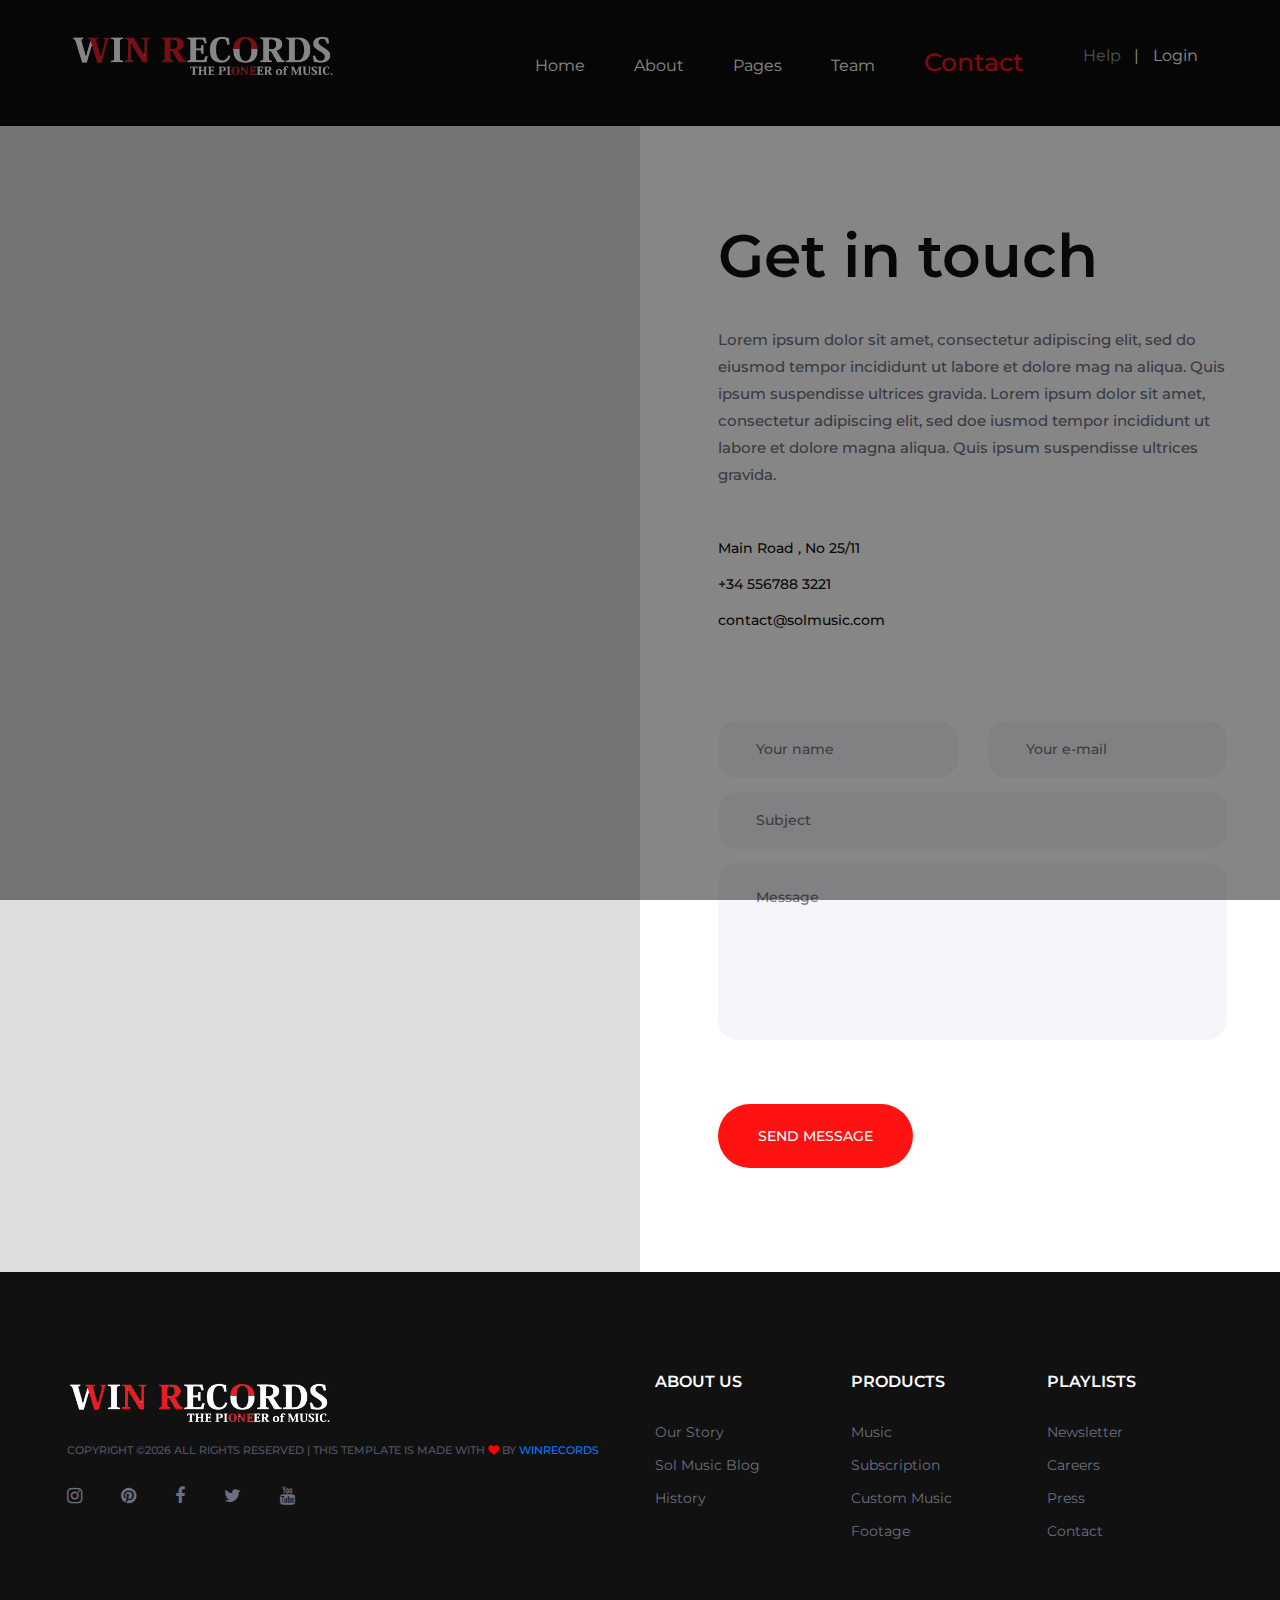
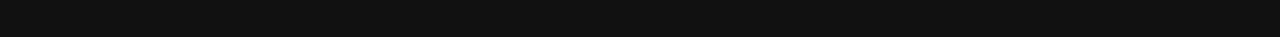
<file: contact.html>
<!DOCTYPE html>
<html lang="zxx">
<head>
	<title>SolMusic | HTML Template</title>
	<meta charset="UTF-8">
	<meta name="description" content="SolMusic HTML Template">
	<meta name="keywords" content="music, html">
	<meta name="viewport" content="width=device-width, initial-scale=1.0">
	
	<!-- Favicon -->
	<link href="img/logo/logo_win_icon.png" rel="shortcut icon"/>

	<!-- Google font -->
	<link href="https://fonts.googleapis.com/css?family=Montserrat:300,300i,400,400i,500,500i,600,600i,700,700i&display=swap" rel="stylesheet">
 
	<!-- Stylesheets -->
	<link rel="stylesheet" href="css/bootstrap.min.css"/>
	<link rel="stylesheet" href="css/font-awesome.min.css"/>
	<link rel="stylesheet" href="css/owl.carousel.min.css"/>
	<link rel="stylesheet" href="css/slicknav.min.css"/>

	<!-- Main Stylesheets -->
	<link rel="stylesheet" href="css/style.css"/>
	<link rel="stylesheet" href="css/main.css"/>


	<!--[if lt IE 9]>
		<script src="https://oss.maxcdn.com/html5shiv/3.7.2/html5shiv.min.js"></script>
		<script src="https://oss.maxcdn.com/respond/1.4.2/respond.min.js"></script>
	<![endif]-->

</head>
<body>
	<!-- Page Preloder -->
	<div id="preloder">
		<div class="loader"></div>
	</div>

	<!-- Header section -->
	<header class="header-section clearfix">
		<a href="index.html" class="site-logo">
			<img class="full_logo" src="img/logo/logo_win_full.png" alt="" width="270px" height="60px">
			<img class="icon_logo" src="img/logo/logo_win.png" alt="" width="115px" height="70px">

			<!--			<h3 style="color: #fc0254">WIN <span style="color: white">RECORDS</span></h3>-->

		</a>
		<div class="header-right">
			<a href="#" class="hr-btn">Help</a>
			<span>|</span>
			<div class="user-panel">
				<a href="./login.html" class="login">Login</a>
				<!--				<a href="" class="register">Create an account</a>-->
			</div>
		</div>
		<ul class="main-menu">
			<li><a href="index.html">Home</a></li>
			<li><a href="#">About</a></li>
			<li><a href="#">Pages</a>
				<ul class="sub-menu">
					<li><a href="category.html">Category</a></li>
					<li><a href="playlist.html">Playlist</a></li>
					<li><a href="artist.html">Artist</a></li>
					<li><a href="blog.html">Blog</a></li>
				</ul>
			</li>
			<li><a href="team.html">Team</a></li>
			<li><a href="contact.html" class="active">Contact</a></li>
		</ul>
	</header>
	<!-- Header section end -->

	<!-- Contact section -->
	<section class="contact-section">
		<div class="container-fluid">
			<div class="row">
				<div class="col-lg-6 p-0">
					<!-- Map -->
					<div class="map"><iframe src="https://www.google.com/maps/embed?pb=!1m14!1m12!1m3!1d10784.188505644011!2d19.053119335158936!3d47.48899529453826!2m3!1f0!2f0!3f0!3m2!1i1024!2i768!4f13.1!5e0!3m2!1sen!2sbd!4v1543907528304" style="border:0" allowfullscreen></iframe></div>
				</div>
				<div class="col-lg-6 p-0">
					<div class="contact-warp">
						<div class="section-title mb-0">
							<h2>Get in touch</h2>
						</div>
						<p>Lorem ipsum dolor sit amet, consectetur adipiscing elit, sed do eiusmod tempor incididunt ut labore et dolore mag na aliqua. Quis ipsum suspendisse ultrices gravida. Lorem ipsum dolor sit amet, consectetur adipiscing elit, sed doe iusmod tempor incididunt ut labore et dolore magna aliqua. Quis ipsum suspendisse ultrices gravida. </p>
						<ul>
							<li>Main Road , No 25/11</li>
							<li>+34 556788 3221</li>
							<li>contact@solmusic.com</li>
						</ul>
						<form class="contact-from">
							<div class="row">
								<div class="col-md-6">
									<input type="text" placeholder="Your name">
								</div>
								<div class="col-md-6">
									<input type="text" placeholder="Your e-mail">
								</div>
								<div class="col-md-12">
									<input type="text" placeholder="Subject">
									<textarea placeholder="Message"></textarea>
									<button class="site-btn">send message</button>
								</div>
							</div>
						</form>
					</div>
				</div>
			</div>
		</div>
	</section>
	<!-- Blog section end -->

	<!-- Footer section -->
	<footer class="footer-section">
		<div class="container">
			<div class="row">
				<div class="col-xl-6 col-lg-7 order-lg-2">
					<div class="row">
						<div class="col-sm-4">
							<div class="footer-widget">
								<h2>About us</h2>
								<ul>
									<li><a href="">Our Story</a></li>
									<li><a href="">Sol Music Blog</a></li>
									<li><a href="">History</a></li>
								</ul>
							</div>
						</div>
						<div class="col-sm-4">
							<div class="footer-widget">
								<h2>Products</h2>
								<ul>
									<li><a href="">Music</a></li>
									<li><a href="">Subscription</a></li>
									<li><a href="">Custom Music</a></li>
									<li><a href="">Footage</a></li>
								</ul>
							</div>
						</div>
						<div class="col-sm-4">
							<div class="footer-widget">
								<h2>Playlists</h2>
								<ul>
									<li><a href="">Newsletter</a></li>
									<li><a href="">Careers</a></li>
									<li><a href="">Press</a></li>
									<li><a href="">Contact</a></li>
								</ul>
							</div>
						</div>
					</div>
				</div>
				<div class="col-xl-6 col-lg-5 order-lg-1">
<!--					<img src="img/logo.png" alt="">-->
					<img class="full_logo" src="img/logo/logo_win_full.png" alt="" width="270px" height="60px">
					<div class="copyright"><!-- Link back to Colorlib can't be removed. Template is licensed under CC BY 3.0. -->
Copyright &copy;<script>document.write(new Date().getFullYear());</script> All rights reserved | This template is made with <i class="fa fa-heart" aria-hidden="true"></i> by <a href="https://colorlib.com" target="_blank">WINRECORDS</a>
<!-- Link back to Colorlib can't be removed. Template is licensed under CC BY 3.0. --></div>
					<div class="social-links">
						<a href=""><i class="fa fa-instagram"></i></a>
						<a href=""><i class="fa fa-pinterest"></i></a>
						<a href=""><i class="fa fa-facebook"></i></a>
						<a href=""><i class="fa fa-twitter"></i></a>
						<a href=""><i class="fa fa-youtube"></i></a>
					</div>
				</div>
			</div>
		</div>
	</footer>
	<!-- Footer section end -->
	
	<!--====== Javascripts & Jquery ======-->
	<script src="js/jquery-3.2.1.min.js"></script>
	<script src="js/bootstrap.min.js"></script>
	<script src="js/jquery.slicknav.min.js"></script>
	<script src="js/owl.carousel.min.js"></script>
	<script src="js/mixitup.min.js"></script>
	<script src="js/main.js"></script>

	</body>
</html>
</file>
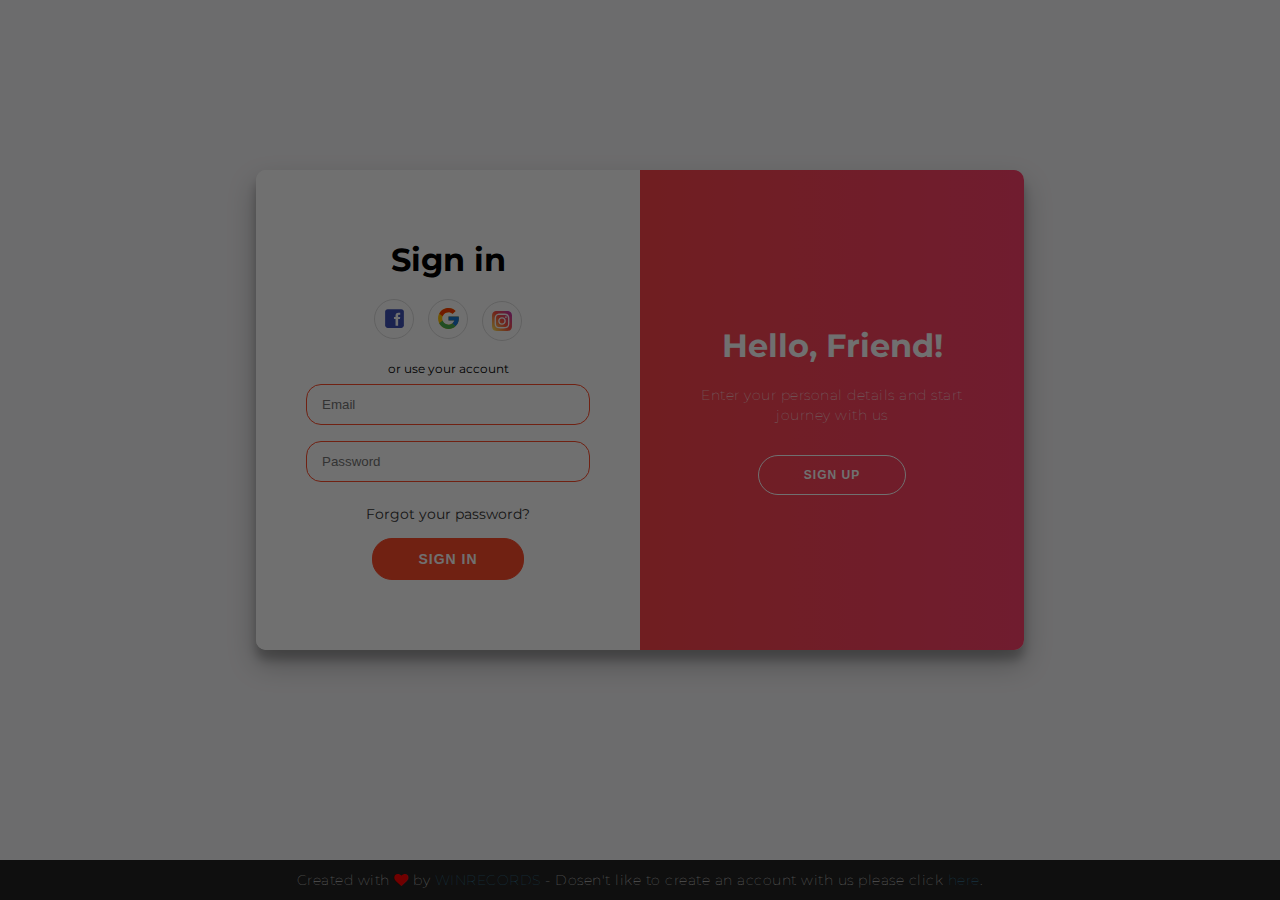
<file: login.html>
<!DOCTYPE html>
<html lang="zxx">
<head>
    <title>SolMusic | HTML Template</title>
    <meta charset="UTF-8">
    <meta name="description" content="SolMusic HTML Template">
    <meta name="keywords" content="music, html">
    <meta name="viewport" content="width=device-width, initial-scale=1.0">

    <!-- Favicon -->
    <link href="img/logo/logo_win_icon.png" rel="shortcut icon"/>

    <!-- Google font -->
    <link href="https://fonts.googleapis.com/css?family=Montserrat:300,300i,400,400i,500,500i,600,600i,700,700i&display=swap" rel="stylesheet">
    <link rel="stylesheet" href="https://cdnjs.cloudflare.com/ajax/libs/font-awesome/4.7.0/css/font-awesome.min.css">
<!--    &lt;!&ndash; Stylesheets &ndash;&gt;-->
<!--    <link rel="stylesheet" href="css/bootstrap.min.css"/>-->
<!--    <link rel="stylesheet" href="css/font-awesome.min.css"/>-->
<!--    <link rel="stylesheet" href="css/owl.carousel.min.css"/>-->
<!--    <link rel="stylesheet" href="css/slicknav.min.css"/>-->

<!--    &lt;!&ndash; Main Stylesheets &ndash;&gt;-->
<!--    <link rel="stylesheet" href="css/style.css"/>-->
    <link rel="stylesheet" href="css/login.css"/>


    <!--[if lt IE 9]>
    <script src="https://oss.maxcdn.com/html5shiv/3.7.2/html5shiv.min.js"></script>
    <script src="https://oss.maxcdn.com/respond/1.4.2/respond.min.js"></script>
    <![endif]-->

</head>
<body>

<!-- Page Preloder -->
<div id="preloder">
    <div class="loader"></div>
</div>

<div class="container" id="container">
    <div class="form-container sign-up-container">
        <form action="#">
            <h1>Create Account</h1>
            <div class="social-container">
                <a href="#" class="social"><img class="facebook" src="./img/logo/facebook.svg" alt=""></a>
                <a href="#" class="social"><img class="google" src="./img/logo/google.svg" alt=""></a>
                <a href="#" class="social"><img class="instagram" src="./img/logo/instagram.svg" alt=""></a>
            </div>
            <span>or use your email for registration</span>
            <input type="text" placeholder="Name" />
            <input type="email" placeholder="Email" />
            <input type="password" placeholder="Password" />
            <button><a class="link" href="#"> Sign Up</a></button>
        </form>
    </div>
    <div class="form-container sign-in-container">
        <form action="#">
            <h1>Sign in</h1>
            <div class="social-container">
                <a href="#" class="social"><img class="facebook" src="./img/logo/facebook.svg" alt=""></a>
                <a href="#" class="social"><img class="google" src="./img/logo/google.svg" alt=""></a>
                <a href="#" class="social"><img class="instagram" src="./img/logo/instagram.svg" alt=""></a>
            </div>
            <span>or use your account</span>
            <input type="email" placeholder="Email" />
            <input type="password" placeholder="Password" />
            <a href="#">Forgot your password?</a>
            <button><a class="link" href="./index.html">Sign In</a></button>
        </form>
    </div>
    <div class="overlay-container">
        <div class="overlay">
            <div class="overlay-panel overlay-left">
                <h1>Welcome Back!</h1>
                <p>To keep connected with us please login with your personal info</p>
                <button class="ghost" id="signIn">Sign In</button>
            </div>
            <div class="overlay-panel overlay-right">
                <h1>Hello, Friend!</h1>
                <p>Enter your personal details and start journey with us</p>
                <button class="ghost" id="signUp">Sign Up</button>
            </div>
        </div>
    </div>
</div>

<footer>
    <p>
        Created with <i class="fa fa-heart"></i> by
        <a target="_blank" href="./index.html">WINRECORDS</a>
        - Dosen't like to create an account with us please click
        <a target="_blank" href="./index.html">here</a>.
    </p>
</footer>

<script>
    const signUpButton = document.getElementById('signUp');
    const signInButton = document.getElementById('signIn');
    const container = document.getElementById('container');

    signUpButton.addEventListener('click', () => {
        container.classList.add("right-panel-active");
    });

    signInButton.addEventListener('click', () => {
        container.classList.remove("right-panel-active");
    });
</script>


<!--====== Javascripts & Jquery ======-->
<script src="js/jquery-3.2.1.min.js"></script>
<script src="js/bootstrap.min.js"></script>
<script src="js/jquery.slicknav.min.js"></script>
<script src="js/owl.carousel.min.js"></script>
<script src="js/mixitup.min.js"></script>
<script src="js/main.js"></script>

<!-- Audio Player and Initialization -->
<script src="js/jquery.jplayer.min.js"></script>
<script src="js/jplayerInit.js"></script>

</body>
</html>
</file>
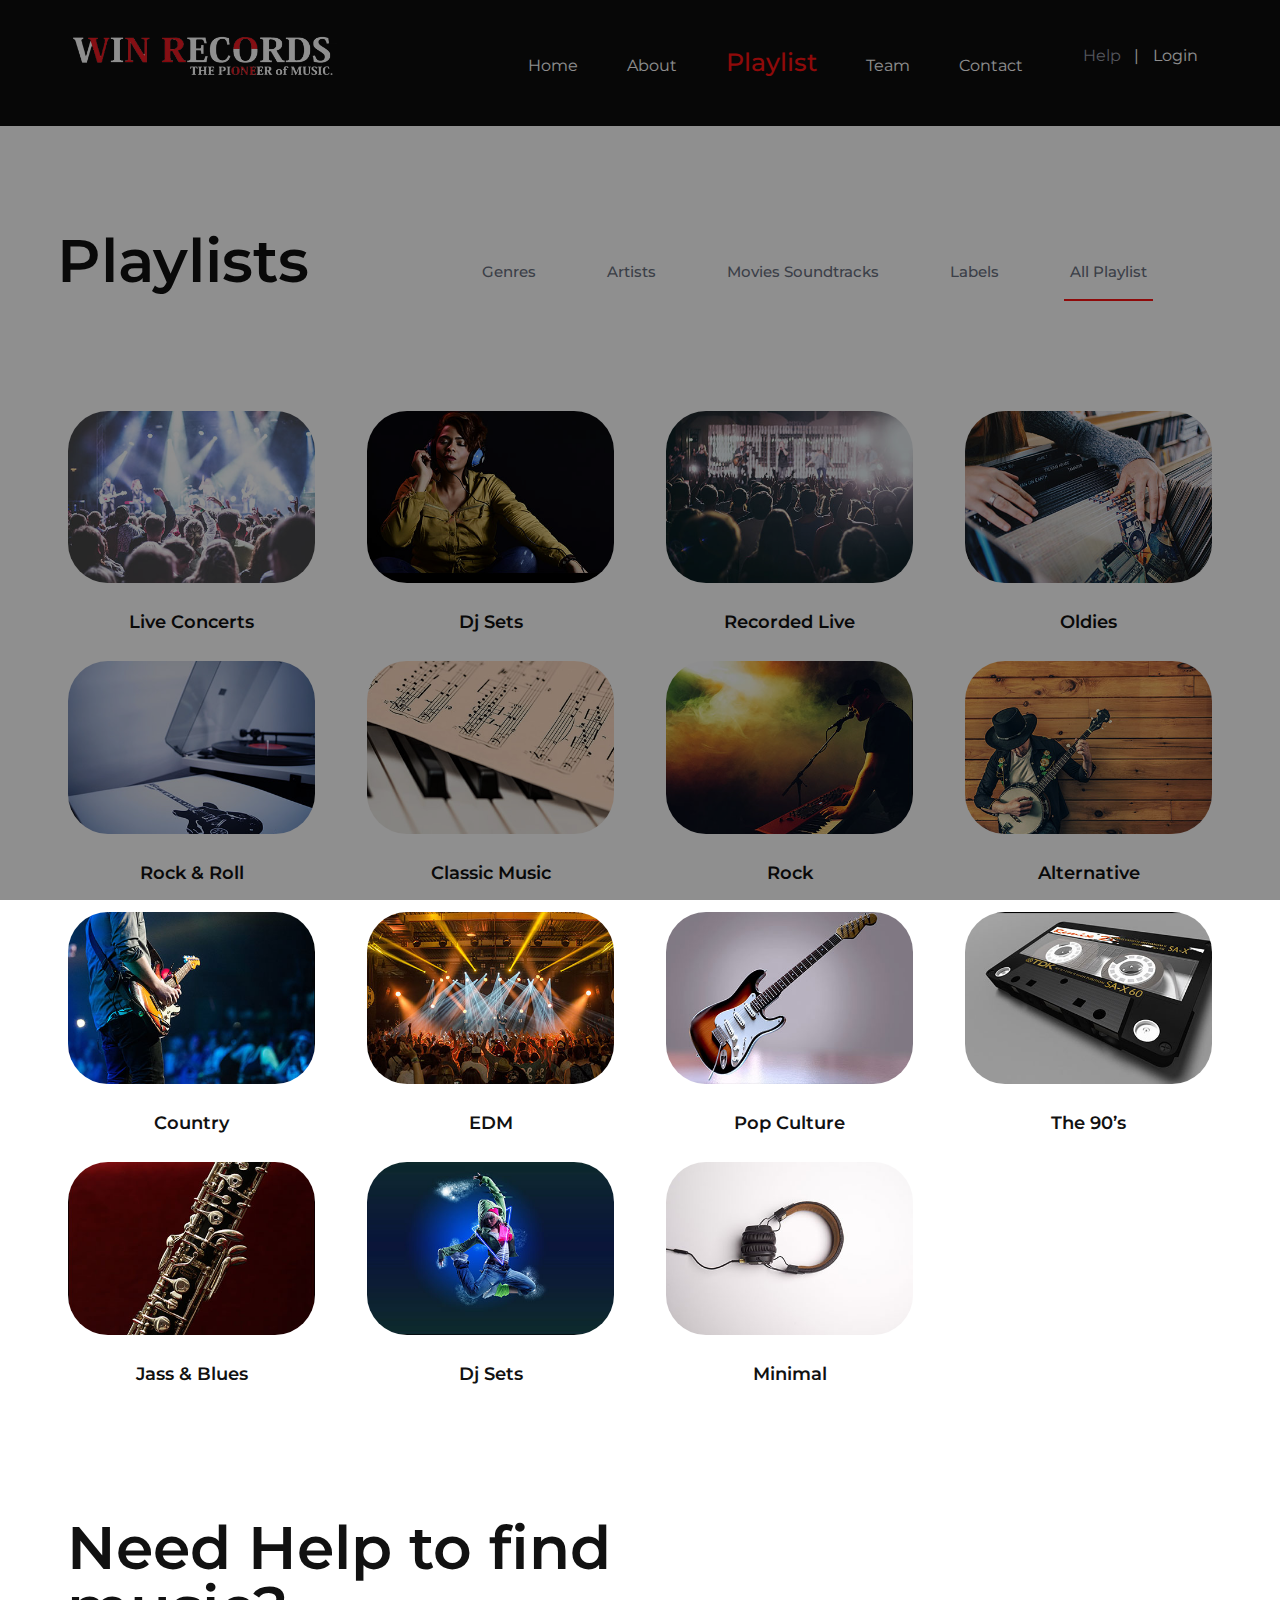
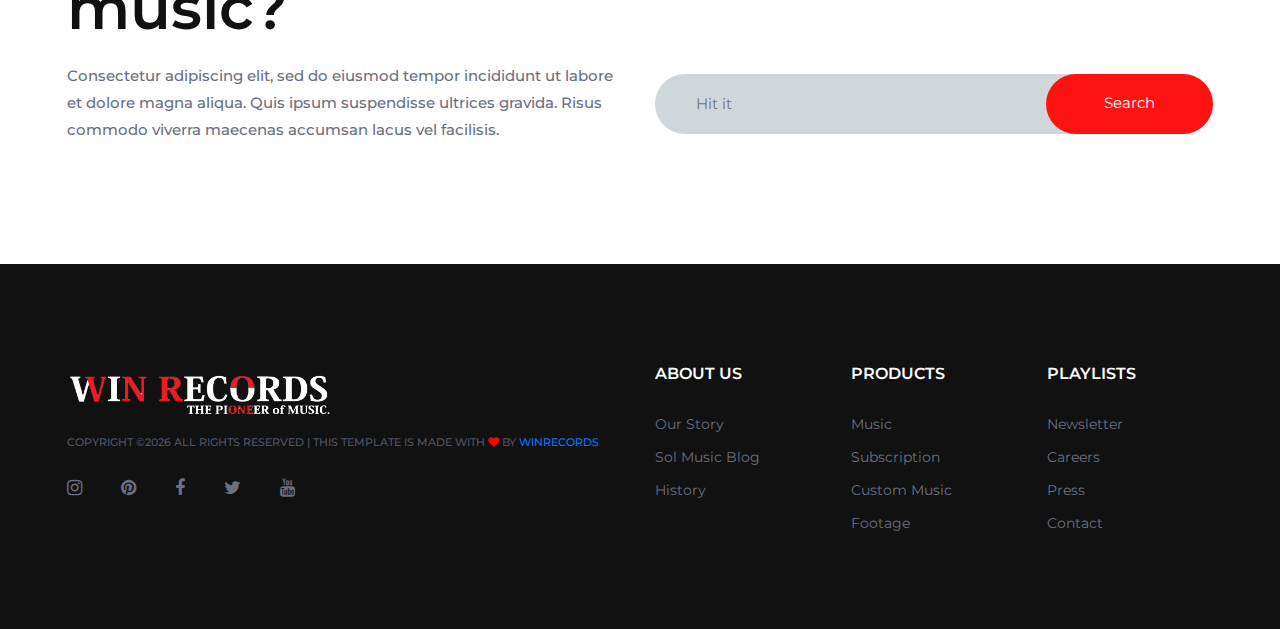
<file: playlist.html>
<!DOCTYPE html>
<html lang="zxx">
<head>
	<title>SolMusic | HTML Template</title>
	<meta charset="UTF-8">
	<meta name="description" content="SolMusic HTML Template">
	<meta name="keywords" content="music, html">
	<meta name="viewport" content="width=device-width, initial-scale=1.0">
	
	<!-- Favicon -->
	<link href="img/logo/logo_win_icon.png" rel="shortcut icon"/>

	<!-- Google font -->
	<link href="https://fonts.googleapis.com/css?family=Montserrat:300,300i,400,400i,500,500i,600,600i,700,700i&display=swap" rel="stylesheet">
 
	<!-- Stylesheets -->
	<link rel="stylesheet" href="css/bootstrap.min.css"/>
	<link rel="stylesheet" href="css/font-awesome.min.css"/>
	<link rel="stylesheet" href="css/owl.carousel.min.css"/>
	<link rel="stylesheet" href="css/slicknav.min.css"/>

	<!-- Main Stylesheets -->
	<link rel="stylesheet" href="css/style.css"/>
	<link rel="stylesheet" href="css/main.css"/>


	<!--[if lt IE 9]>
		<script src="https://oss.maxcdn.com/html5shiv/3.7.2/html5shiv.min.js"></script>
		<script src="https://oss.maxcdn.com/respond/1.4.2/respond.min.js"></script>
	<![endif]-->

</head>
<body>
	<!-- Page Preloder -->
	<div id="preloder">
		<div class="loader"></div>
	</div>

	<!-- Header section -->
	<header class="header-section clearfix">
		<a href="index.html" class="site-logo">
			<img class="full_logo" src="img/logo/logo_win_full.png" alt="" width="270px" height="60px">
			<img class="icon_logo" src="img/logo/logo_win.png" alt="" width="115px" height="70px">

			<!--			<h3 style="color: #fc0254">WIN <span style="color: white">RECORDS</span></h3>-->

		</a>
		<div class="header-right">
			<a href="#" class="hr-btn">Help</a>
			<span>|</span>
			<div class="user-panel">
				<a href="./login.html" class="login">Login</a>
				<!--				<a href="" class="register">Create an account</a>-->
			</div>
		</div>
		<ul class="main-menu">
			<li><a href="index.html">Home</a></li>
			<li><a href="#">About</a></li>
			<li><a href="playlist.html" class="active">Playlist</a>
			<ul class="sub-menu">
					<li><a href="category.html">Category</a></li>
					<li><a href="artist.html">Artist</a></li>
					<li><a href="blog.html">Blog</a></li>
				</ul>
			</li>
			<li><a href="team.html">Team</a></li>
			<li><a href="contact.html">Contact</a></li>
		</ul>
	</header>
	<!-- Header section end -->

	<!-- Playlist section -->
	<section class="playlist-section spad">
		<div class="container-fluid">
			<div class="section-title">
				<h2>Playlists</h2>
			</div>
			<div class="container">
				<ul class="playlist-filter controls">
					<li class="control" data-filter=".genres">Genres</li>
					<li class="control" data-filter=".artists">Artists</li>
					<li class="control" data-filter=".movies">Movies Soundtracks</li>
					<li class="control" data-filter=".labels">Labels</li>
					<li class="control" data-filter="all">All Playlist</li>
				</ul>
			</div>                                              
			<div class="clearfix"></div>
			<div class="row playlist-area">
				<div class="mix col-lg-3 col-md-4 col-sm-6 genres">
					<div class="playlist-item">
						<img src="img/playlist/1.jpg" alt="">
						<h5>Live Concerts</h5>
					</div>
				</div>
				<div class="mix col-lg-3 col-md-4 col-sm-6 artists">
					<div class="playlist-item">
						<img src="img/playlist/2.jpg" alt="">
						<h5>Dj Sets</h5>
					</div>
				</div>
				<div class="mix col-lg-3 col-md-4 col-sm-6 movies">
					<div class="playlist-item">
						<img src="img/playlist/3.jpg" alt="">
						<h5>Recorded Live</h5>
					</div>
				</div>
				<div class="mix col-lg-3 col-md-4 col-sm-6 labels">
					<div class="playlist-item">
						<img src="img/playlist/4.jpg" alt="">
						<h5>Oldies</h5>
					</div>
				</div>
				<div class="mix col-lg-3 col-md-4 col-sm-6 genres">
					<div class="playlist-item">
						<img src="img/playlist/5.jpg" alt="">
						<h5>Rock & Roll</h5>
					</div>
				</div>
				<div class="mix col-lg-3 col-md-4 col-sm-6 artists">
					<div class="playlist-item">
						<img src="img/playlist/6.jpg" alt="">
						<h5>Classic Music</h5>
					</div>
				</div>
				<div class="mix col-lg-3 col-md-4 col-sm-6 movies">
					<div class="playlist-item">
						<img src="img/playlist/7.jpg" alt="">
						<h5>Rock</h5>
					</div>
				</div>
				<div class="mix col-lg-3 col-md-4 col-sm-6 labels">
					<div class="playlist-item">
						<img src="img/playlist/8.jpg" alt="">
						<h5>Alternative</h5>
					</div>
				</div>
				<div class="mix col-lg-3 col-md-4 col-sm-6 genres">
					<div class="playlist-item">
						<img src="img/playlist/9.jpg" alt="">
						<h5>Country</h5>
					</div>
				</div>
				<div class="mix col-lg-3 col-md-4 col-sm-6 artists">
					<div class="playlist-item">
						<img src="img/playlist/10.jpg" alt="">
						<h5>EDM</h5>
					</div>
				</div>
				<div class="mix col-lg-3 col-md-4 col-sm-6 movies">
					<div class="playlist-item">
						<img src="img/playlist/11.jpg" alt="">
						<h5>Pop Culture</h5>
					</div>
				</div>
				<div class="mix col-lg-3 col-md-4 col-sm-6 labels">
					<div class="playlist-item">
						<img src="img/playlist/12.jpg" alt="">
						<h5>The 90’s</h5>
					</div>
				</div>
				<div class="mix col-lg-3 col-md-4 col-sm-6 genres">
					<div class="playlist-item">
						<img src="img/playlist/13.jpg" alt="">
						<h5>Jass & Blues</h5>
					</div>
				</div>
				<div class="mix col-lg-3 col-md-4 col-sm-6 artists">
					<div class="playlist-item">
						<img src="img/playlist/14.jpg" alt="">
						<h5>Dj Sets</h5>
					</div>
				</div>
				<div class="mix col-lg-3 col-md-4 col-sm-6 movies">
					<div class="playlist-item">
						<img src="img/playlist/15.jpg" alt="">
						<h5>Minimal</h5>
					</div>
				</div>
			</div>
		</div>
	</section>
	<!-- Playlist section end -->

	<!-- Help section end -->
	<section class="help-section spad pt-0">
		<div class="container">
			<div class="row">
				<div class="col-lg-6">
					<div class="section-title mb-0 pb-4">
						<h2>Need Help to find music? </h2>
					</div>
					<p>Consectetur adipiscing elit, sed do eiusmod tempor incididunt ut labore et dolore magna aliqua. Quis ipsum suspendisse ultrices gravida. Risus commodo viverra maecenas accumsan lacus vel facilisis. </p>
				</div>
				<div class="col-lg-6">
					<div class="d-flex h-100 align-items-end">
						<form class="search-form">
							<input type="text" placeholder="Hit it">
							<button>Search</button>
						</form>
					</div>
				</div>
			</div>
		</div>
	</section>
	<!-- Help section end -->

	<!-- Footer section -->
	<footer class="footer-section">
		<div class="container">
			<div class="row">
				<div class="col-xl-6 col-lg-7 order-lg-2">
					<div class="row">
						<div class="col-sm-4">
							<div class="footer-widget">
								<h2>About us</h2>
								<ul>
									<li><a href="">Our Story</a></li>
									<li><a href="">Sol Music Blog</a></li>
									<li><a href="">History</a></li>
								</ul>
							</div>
						</div>
						<div class="col-sm-4">
							<div class="footer-widget">
								<h2>Products</h2>
								<ul>
									<li><a href="">Music</a></li>
									<li><a href="">Subscription</a></li>
									<li><a href="">Custom Music</a></li>
									<li><a href="">Footage</a></li>
								</ul>
							</div>
						</div>
						<div class="col-sm-4">
							<div class="footer-widget">
								<h2>Playlists</h2>
								<ul>
									<li><a href="">Newsletter</a></li>
									<li><a href="">Careers</a></li>
									<li><a href="">Press</a></li>
									<li><a href="">Contact</a></li>
								</ul>
							</div>
						</div>
					</div>
				</div>
				<div class="col-xl-6 col-lg-5 order-lg-1">
<!--					<img src="img/logo.png" alt="">-->
					<img class="full_logo" src="img/logo/logo_win_full.png" alt="" width="270px" height="60px">
					<div class="copyright"><!-- Link back to Colorlib can't be removed. Template is licensed under CC BY 3.0. -->
Copyright &copy;<script>document.write(new Date().getFullYear());</script> All rights reserved | This template is made with <i class="fa fa-heart" aria-hidden="true"></i> by <a href="https://colorlib.com" target="_blank">WINRECORDS</a>
<!-- Link back to Colorlib can't be removed. Template is licensed under CC BY 3.0. --></div>
					<div class="social-links">
						<a href=""><i class="fa fa-instagram"></i></a>
						<a href=""><i class="fa fa-pinterest"></i></a>
						<a href=""><i class="fa fa-facebook"></i></a>
						<a href=""><i class="fa fa-twitter"></i></a>
						<a href=""><i class="fa fa-youtube"></i></a>
					</div>
				</div>
			</div>
		</div>
	</footer>
	<!-- Footer section end -->
	
	<!--====== Javascripts & Jquery ======-->
	<script src="js/jquery-3.2.1.min.js"></script>
	<script src="js/bootstrap.min.js"></script>
	<script src="js/jquery.slicknav.min.js"></script>
	<script src="js/owl.carousel.min.js"></script>
	<script src="js/mixitup.min.js"></script>
	<script src="js/main.js"></script>

	</body>
</html>
</file>
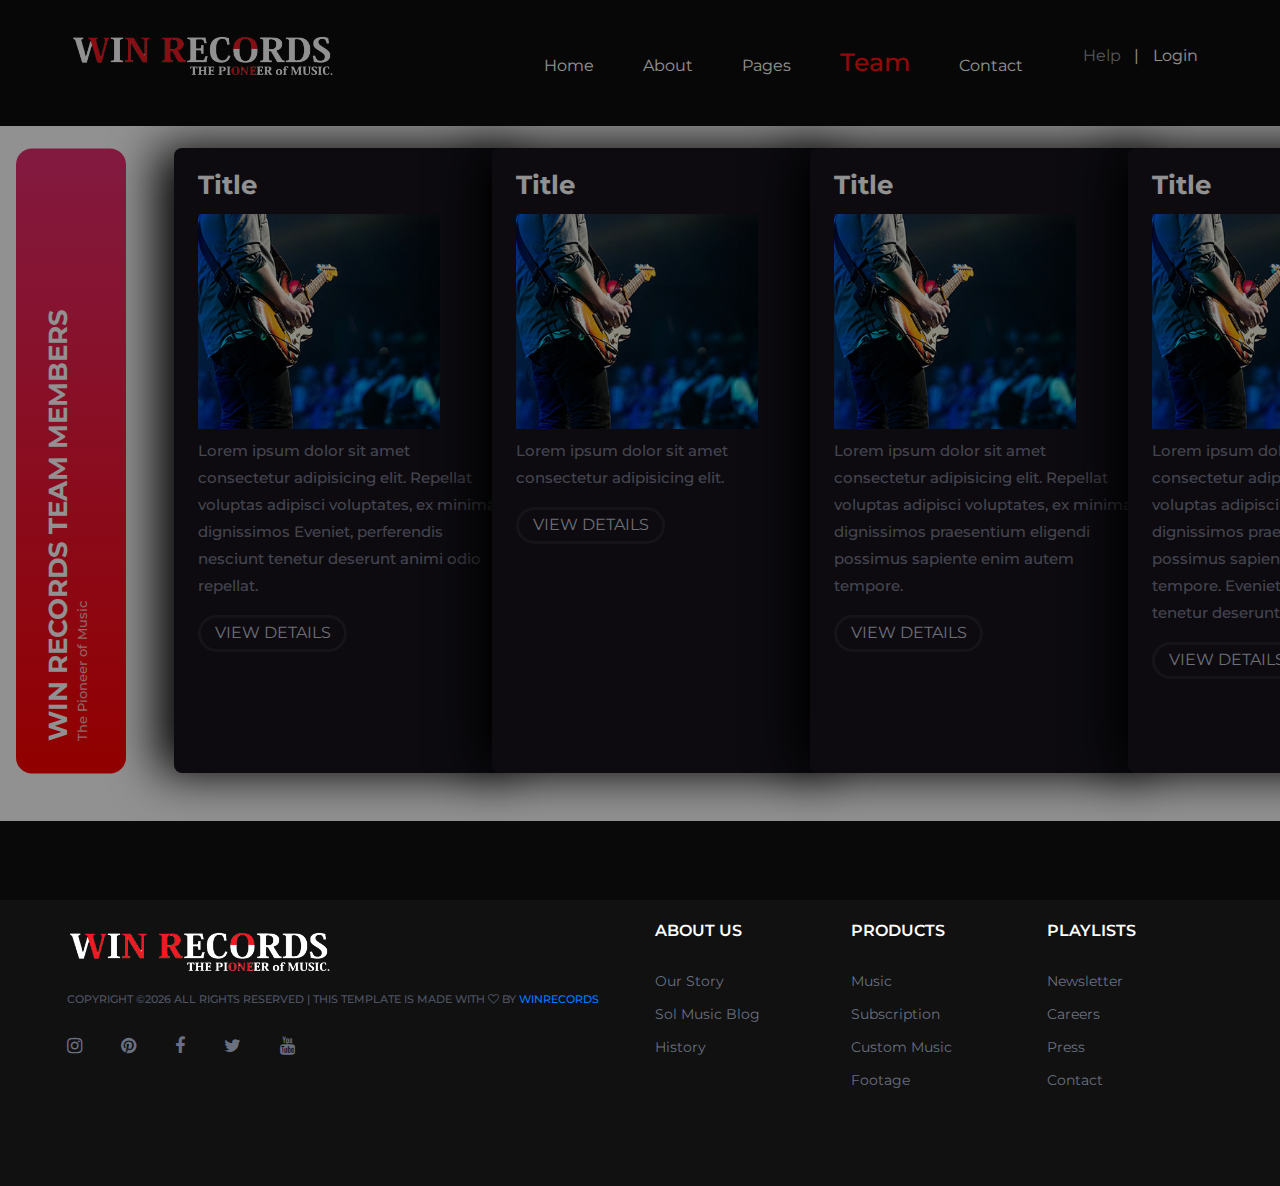
<file: team.html>
<!DOCTYPE html>
<html lang="zxx">
<head>
    <title>SolMusic | HTML Template</title>
    <meta charset="UTF-8">
    <meta name="description" content="SolMusic HTML Template">
    <meta name="keywords" content="music, html">
    <meta name="viewport" content="width=device-width, initial-scale=1.0">

    <!-- Favicon -->
    <link href="img/logo/logo_win_icon.png" rel="shortcut icon"/>

    <!-- Google font -->
    <link href="https://fonts.googleapis.com/css?family=Montserrat:300,300i,400,400i,500,500i,600,600i,700,700i&display=swap" rel="stylesheet">

    <!-- Stylesheets -->
    <link rel="stylesheet" href="css/bootstrap.min.css"/>
    <link rel="stylesheet" href="css/font-awesome.min.css"/>
    <link rel="stylesheet" href="css/owl.carousel.min.css"/>
    <link rel="stylesheet" href="css/slicknav.min.css"/>

    <!-- Main Stylesheets -->
    <link rel="stylesheet" href="css/style.css"/>
    <link rel="stylesheet" href="css/main.css"/>


    <!--[if lt IE 9]>
    <script src="https://oss.maxcdn.com/html5shiv/3.7.2/html5shiv.min.js"></script>
    <script src="https://oss.maxcdn.com/respond/1.4.2/respond.min.js"></script>
    <![endif]-->

</head>
<body>
<!-- Page Preloder -->
<div id="preloder">
    <div class="loader"></div>
</div>

<!-- Header section -->
<header class="header-section clearfix fixed-top">
    <a href="index.html" class="site-logo">
        <img class="full_logo" src="img/logo/logo_win_full.png" alt="" width="270px" height="60px">
        <img class="icon_logo" src="img/logo/logo_win.png" alt="" width="115px" height="70px">

        <!--			<h3 style="color: #fc0254">WIN <span style="color: white">RECORDS</span></h3>-->

    </a>
    <div class="header-right">
        <a href="#" class="hr-btn">Help</a>
        <span>|</span>
        <div class="user-panel">
            <a href="./login.html" class="login">Login</a>
            <!--				<a href="" class="register">Create an account</a>-->
        </div>
    </div>
    <ul class="main-menu">
        <li><a href="index.html">Home</a></li>
        <li><a href="#">About</a></li>
        <li><a href="#">Pages</a>
            <ul class="sub-menu">
                <li><a href="category.html">Category</a></li>
                <li><a href="playlist.html">Playlist</a></li>
                <li><a href="artist.html">Artist</a></li>
                <li><a href="blog.html">Blog</a></li>
            </ul>
        </li>
        <li><a href="team.html" class="active">Team</a></li>
        <li><a href="contact.html">Contact</a></li>
    </ul>
</header>
<!-- Header section end -->

<section class="stacked-cards">
    <div class="section-header">
        <h2>
            WIN RECORDS  <br>
            TEAM <br>
            MEMBERS <br>
        </h2>
        <p>The Pioneer of Music</p>
    </div>
    <div class="card-grid">
        <div class="childs">
            <article class="child">
                <h2><a href="#">Title</a></h2>
                <img src="img/wave-thumb.jpg"  alt=""/>
                <p>Lorem ipsum dolor sit amet consectetur adipisicing elit. Repellat voluptas adipisci voluptates, ex minima dignissimos Eveniet, perferendis nesciunt tenetur deserunt animi odio repellat.</p>
                <div class="buttons">

                    <button class="button detail">View Details</button>
                </div>
            </article>
            <article class="child">
                <h2><a href="#">Title</a></h2>
                <img src="img/wave-thumb.jpg"  alt=""/>
                <p>Lorem ipsum dolor sit amet consectetur adipisicing elit.</p>
                <div class="buttons">

                    <button class="button detail">View Details</button>
                </div>
            </article>
            <article class="child">
                <h2><a href="#">Title</a></h2>
                <img src="img/wave-thumb.jpg"  alt=""/>
                <p>Lorem ipsum dolor sit amet consectetur adipisicing elit. Repellat voluptas adipisci voluptates, ex minima dignissimos praesentium eligendi possimus sapiente enim autem tempore.</p>
                <div class="buttons">

                    <button class="button detail">View Details</button>
                </div>
            </article>
            <article class="child">
                <h2><a href="#">Title</a></h2>
                <img src="img/wave-thumb.jpg"  alt=""/>
                <p>Lorem ipsum dolor sit amet consectetur adipisicing elit. Repellat voluptas adipisci voluptates, ex minima dignissimos praesentium eligendi possimus sapiente enim autem tempore. Eveniet, perferendis nesciunt tenetur deserunt animi odio repellat.</p>
                <div class="buttons">

                    <button class="button detail">View Details</button>
                </div>
            </article>
            <article class="child">
                <h2><a href="#">Title</a></h2>
                <img src="img/wave-thumb.jpg"  alt=""/>
                <p>Lorem ipsum dolor sit amet consectetur adipisicing elit. Eveniet, perferendis nesciunt tenetur deserunt animi odio repellat.</p>
                <p>Lorem ipsum dolor sit amet consectetur adipisicing elit. Vel vero non enim placeat dolorem iste repellendus est sequi, exercitationem velit? </p>
                <div class="buttons">

                    <button class="button detail">View Details</button>
                </div>
            </article>
            <article class="child">
                <h2><a href="#">Title</a></h2>
                <img src="img/wave-thumb.jpg"  alt=""/>
                <p>Lorem ipsum dolor sit amet consectetur adipisicing elit. Eveniet, perferendis nesciunt tenetur deserunt animi odio repellat.</p>
                <p>Lorem ipsum dolor sit amet consectetur adipisicing elit. Vel vero non enim placeat dolorem iste repellendus est sequi, exercitationem velit? </p>
                <div class="buttons">

                    <button class="button detail">View Details</button>
                </div>
            </article>
            <article class="child">
                <h2><a href="#">Title</a></h2>
                <img src="img/wave-thumb.jpg"  alt=""/>
                <p>Lorem ipsum dolor sit amet consectetur adipisicing elit. Eveniet, perferendis nesciunt tenetur deserunt animi odio repellat.</p>
                <p>Lorem ipsum dolor sit amet consectetur adipisicing elit. Vel vero non enim placeat dolorem iste repellendus est sequi, exercitationem velit? </p>
                <div class="buttons">

                    <button class="button detail">View Details</button>
                </div>
            </article>
            <article class="child">
                <h2><a href="#">Title</a></h2>
                <img src="img/wave-thumb.jpg"  alt=""/>
                <p>Lorem ipsum dolor sit amet consectetur adipisicing elit. Eveniet, perferendis nesciunt tenetur deserunt animi odio repellat.</p>
                <p>Lorem ipsum dolor sit amet consectetur adipisicing elit. Vel vero non enim placeat dolorem iste repellendus est sequi, exercitationem velit? </p>
                <div class="buttons">

                    <button class="button detail">View Details</button>
                </div>
            </article>
            <article class="child">
                <h2><a href="#">Title</a></h2>
                <img src="img/wave-thumb.jpg"  alt=""/>
                <p>Lorem ipsum dolor sit amet consectetur adipisicing elit. Eveniet, perferendis nesciunt tenetur deserunt animi odio repellat.</p>
                <p>Lorem ipsum dolor sit amet consectetur adipisicing elit. Vel vero non enim placeat dolorem iste repellendus est sequi, exercitationem velit? </p>
                <div class="buttons">

                    <button class="button detail">View Details</button>
                </div>
            </article>
            <article class="child">
                <h2><a href="#">Title</a></h2>
                <img src="img/wave-thumb.jpg"  alt=""/>
                <p>Lorem ipsum dolor sit amet consectetur adipisicing elit. Eveniet, perferendis nesciunt tenetur deserunt animi odio repellat.</p>
                <p>Lorem ipsum dolor sit amet consectetur adipisicing elit. Vel vero non enim placeat dolorem iste repellendus est sequi, exercitationem velit? </p>
                <div class="buttons">

                    <button class="button detail">View Details</button>
                </div>
            </article>
        </div>
    </div>
</section>

<!-- Footer section -->
<footer class="footer-section">
    <div class="container">
        <div class="row">
            <div class="col-xl-6 col-lg-7 order-lg-2">
                <div class="row">
                    <div class="col-sm-4">
                        <div class="footer-widget">
                            <h2>About us</h2>
                            <ul>
                                <li><a href="">Our Story</a></li>
                                <li><a href="">Sol Music Blog</a></li>
                                <li><a href="">History</a></li>
                            </ul>
                        </div>
                    </div>
                    <div class="col-sm-4">
                        <div class="footer-widget">
                            <h2>Products</h2>
                            <ul>
                                <li><a href="">Music</a></li>
                                <li><a href="">Subscription</a></li>
                                <li><a href="">Custom Music</a></li>
                                <li><a href="">Footage</a></li>
                            </ul>
                        </div>
                    </div>
                    <div class="col-sm-4">
                        <div class="footer-widget">
                            <h2>Playlists</h2>
                            <ul>
                                <li><a href="">Newsletter</a></li>
                                <li><a href="">Careers</a></li>
                                <li><a href="">Press</a></li>
                                <li><a href="">Contact</a></li>
                            </ul>
                        </div>
                    </div>
                </div>
            </div>
            <div class="col-xl-6 col-lg-5 order-lg-1">
                <!--					<img src="img/logo.png" alt="">-->
                <img class="full_logo" src="img/logo/logo_win_full.png" alt="" width="270px" height="60px">
                <!--					<h4 style="color: #fc0254">WIN <span style="color: white">RECORDS</span></h4>-->
                <div class="copyright"><!-- Link back to Colorlib can't be removed. Template is licensed under CC BY 3.0. -->
                    Copyright &copy;<script>document.write(new Date().getFullYear());</script> All rights reserved | This template is
                    made with <i class="fa fa-heart-o" aria-hidden="true"></i> by <a href="https://colorlib.com"
                                                                                     target="_blank">WINRECORDS</a>
                    <!-- Link back to Colorlib can't be removed. Template is licensed under CC BY 3.0. --></div>
                <div class="social-links">
                    <a href=""><i class="fa fa-instagram"></i></a>
                    <a href=""><i class="fa fa-pinterest"></i></a>
                    <a href=""><i class="fa fa-facebook"></i></a>
                    <a href=""><i class="fa fa-twitter"></i></a>
                    <a href=""><i class="fa fa-youtube"></i></a>
                </div>
            </div>
        </div>
    </div>
</footer>
<!-- Footer section end -->

<!--====== Javascripts & Jquery ======-->
<script src="js/jquery-3.2.1.min.js"></script>
<script src="js/bootstrap.min.js"></script>
<script src="js/jquery.slicknav.min.js"></script>
<script src="js/owl.carousel.min.js"></script>
<script src="js/mixitup.min.js"></script>
<script src="js/main.js"></script>

</body>
</html>
</file>
<file: css/style.css>
/*=================================
-----------------------------------
  SolMusic HTML Template
  Version: 1.0
 ---------------------------------
 =================================*/



/*----------------------------------------*/
/* Template default CSS
/*----------------------------------------*/

html,
body {
	height: 100%;
	font-family: "Montserrat", sans-serif;
	-webkit-font-smoothing: antialiased;
	font-smoothing: antialiased;
}

h1,
h2,
h3,
h4,
h5,
h6 {
	margin: 0;
	color: #111111;
	font-weight: 600;
	line-height: 1;
}

h1 {
	font-size: 70px;
}

h2 {
	font-size: 36px;
}

h3 {
	font-size: 30px;
}

h4 {
	font-size: 24px;
}

h5 {
	font-size: 18px;
}

h6 {
	font-size: 16px;
}

p {
	font-size: 15px;
	color: #6a7080;
	line-height: 1.8;
	font-weight: 500;
}

img {
	max-width: 100%;
}

input:focus,
select:focus,
button:focus,
textarea:focus {
	outline: none;
}

a:hover,
a:focus {
	text-decoration: none;
	outline: none;
}

ul,
ol {
	padding: 0;
	margin: 0;
}

/*---------------------
Helper CSS
 -----------------------*/

.section-title {
	margin-bottom: 60px;
}

.section-title h2 {
	font-size: 60px;
}

.set-bg {
	background-repeat: no-repeat;
	background-size: cover;
	background-position: top center;
}

.spad {
	padding-top: 105px;
	padding-bottom: 105px;
}

.text-white h1,
.text-white h2,
.text-white h3,
.text-white h4,
.text-white h5,
.text-white h6,
.text-white p,
.text-white span,
.text-white li,
.text-white a {
	color: #fff;
}

/*---------------------
Commom elements
 -----------------------*/

/* buttons */

.site-btn {
	display: inline-block;
	border: none;
	font-size: 14px;
	font-weight: 500;
	min-width: 195px;
	padding: 23px 20px;
	border-radius: 50px;
	text-transform: uppercase;
	background: #FF1212;
	color: #fff;
	line-height: normal;
	cursor: pointer;
	text-align: center;
}

.site-btn:hover {
	color: #fff;
}

.site-btn.sb-c2 {
	background: #353535;
}

/* Preloder */

#preloder {
	position: fixed;
	width: 100%;
	height: 100%;
	top: 0;
	left: 0;
	z-index: 999999;
	background: #000;
}

.loader {
	width: 40px;
	height: 40px;
	position: absolute;
	top: 50%;
	left: 50%;
	margin-top: -13px;
	margin-left: -13px;
	border-radius: 60px;
	animation: loader 0.8s linear infinite;
	-webkit-animation: loader 0.8s linear infinite;
}

@keyframes loader {
	0% {
		-webkit-transform: rotate(0deg);
		transform: rotate(0deg);
		border: 4px solid #f44336;
		border-left-color: transparent;
	}
	50% {
		-webkit-transform: rotate(180deg);
		transform: rotate(180deg);
		border: 4px solid #673ab7;
		border-left-color: transparent;
	}
	100% {
		-webkit-transform: rotate(360deg);
		transform: rotate(360deg);
		border: 4px solid #f44336;
		border-left-color: transparent;
	}
}

@-webkit-keyframes loader {
	0% {
		-webkit-transform: rotate(0deg);
		border: 4px solid #f44336;
		border-left-color: transparent;
	}
	50% {
		-webkit-transform: rotate(180deg);
		border: 4px solid #673ab7;
		border-left-color: transparent;
	}
	100% {
		-webkit-transform: rotate(360deg);
		border: 4px solid #f44336;
		border-left-color: transparent;
	}
}

/*------------------
Header section
 ---------------------*/

.header-section {
	padding-left: 55px;
	padding-right: 72px;
	background: #0D0D0D;
	/*#08192d*/
}

.site-logo {
	display: inline-block;
	padding: 25px 15px;
}

.header-right {
	float: right;
	padding: 44px 0;
	margin-left: 130px;
}

.header-right .hr-btn {
	display: inline-block;
	color: #979aa5;
}

.header-right .user-panel {
	display: inline-block;
}

.header-right .user-panel a {
	font-size: 16px;
	color: #ffffff;
	margin: 0 10px;
}

.header-right .user-panel .register {
	color: #FF1212;
	margin-right: 0;
}

.header-right span {
	color: #fff;
	display: inline-block;
	padding-left: 9px;
}

.main-menu {
	list-style: none;
	float: right;
}

.main-menu li {
	display: inline-block;
	position: relative;
}

.main-menu li a {
	display: block;
	font-size: 16px;
	color: #ffffff;
	padding: 44px 10px;
	margin-left: 60px;
}

.main-menu li a:hover {
	color: #FF1212;
}

.main-menu li:first-child a {
	margin-left: 0;
}

.main-menu li:hover .sub-menu {
	visibility: visible;
	opacity: 1;
	margin-top: 0;
}

.main-menu .sub-menu {
	position: absolute;
	list-style: none;
	width: 220px;
	left: 60px;
	top: 100%;
	padding: 20px 0;
	visibility: hidden;
	opacity: 0;
	margin-top: 50px;
	background: #fff;
	z-index: 99;
	-webkit-transition: all 0.4s;
	transition: all 0.4s;
	-webkit-box-shadow: 2px 7px 20px rgba(0, 0, 0, 0.05);
	box-shadow: 2px 7px 20px rgba(0, 0, 0, 0.05);
}

.main-menu .sub-menu li {
	display: block;
}

.main-menu .sub-menu li a {
	display: block;
	color: #000;
	margin-left: 0;
	padding: 5px 20px;
}

.main-menu .sub-menu li a:hover {
	color: #FF1212;
}

.slicknav_menu {
	display: none;
}

/*------------------
Hero section
 ---------------------*/

.hero-section {
	overflow: hidden;
}

.hs-item {
	height: 724px;
	padding-bottom: 90px;
	display: -webkit-box;
	display: -ms-flexbox;
	display: flex;
	-webkit-box-align: center;
	-ms-flex-align: center;
	align-items: center;
	background: #111111;
}

.hs-item h2 {
	color: #fff;
	font-size: 70px;
	margin-bottom: 25px;
	line-height: 0.9;
	position: relative;
	top: 50px;
	opacity: 0;
}

.hs-item h2 span {
	color: #FF1212;
}

.hs-item p {
	color: #ffffff;
	opacity: 0.6;
	margin-bottom: 50px;
	position: relative;
	top: 50px;
	opacity: 0;
}

.hs-item .site-btn {
	position: relative;
	top: 50px;
	margin-bottom: 20px;
	opacity: 0;
}

.hs-item .sb-c2 {
	margin-left: 8px;
}

.hs-item .hs-text {
	padding-top: 90px;
	max-width: 475px;
}

.hr-img img {
	min-width: 602px;
	position: relative;
	left: -34px;
	top: 50px;
	opacity: 0;
}

.owl-item.active .hs-item img,
.owl-item.active .hs-item h2,
.owl-item.active .hs-item p,
.owl-item.active .hs-item .site-btn,
.owl-item.active .hs-item .site-btn.sb-c2 {
	top: 0;
	opacity: 1;
}

.owl-item.active .hs-item img {
	-webkit-transition: all 0.5s ease 0.2s;
	transition: all 0.5s ease 0.2s;
}

.owl-item.active .hs-item h2 {
	-webkit-transition: all 0.5s ease 0.4s;
	transition: all 0.5s ease 0.4s;
}

.owl-item.active .hs-item p {
	-webkit-transition: all 0.5s ease 0.6s;
	transition: all 0.5s ease 0.6s;
}

.owl-item.active .hs-item .site-btn {
	-webkit-transition: all 0.5s ease 0.8s;
	transition: all 0.5s ease 0.8s;
}

.owl-item.active .hs-item .site-btn.sb-c2 {
	-webkit-transition: all 0.5s ease 1s;
	transition: all 0.5s ease 1s;
}

.hero-slider .owl-dots {
	position: absolute;
	bottom: 33px;
	left: calc(50% - 588px);
	max-width: 1176px;
	width: 100%;
	padding-left: 15px;
}

.hero-slider .owl-dots .owl-dot {
	width: 8px;
	height: 8px;
	border-radius: 50%;
	background: #383b70;
	margin-right: 10px;
}

.hero-slider .owl-dots .owl-dot.active {
	background: #FF1212;
}

/* ----------------
Intro section
 -------------------*/

.intro-section p {
	margin-bottom: 35px;
	padding-top: 10px;
}

/* ----------------
How section
 -------------------*/

.how-section {
	background-color: #111111;
}

.how-item .hi-icon {
	position: relative;
	width: 57px;
	height: 57px;
	border-radius: 50%;
	background: #FF1212;
	margin-bottom: 25px;
}

.how-item .hi-icon img {
	position: absolute;
	right: -8px;
	bottom: 0;
}

.how-item h4 {
	margin-bottom: 25px;
}

.how-item p {
	font-weight: 400;
	opacity: 0.6;
}

/* ----------------
Concept section
 -------------------*/

.concept-section p {
	padding-top: 5px;
}

.concept-item {
	text-align: center;
	padding-top: 35px;
}

.concept-item img {
	border-radius: 40px;
	margin-bottom: 15px;
}

/* --------------------
Subscription section
 -----------------------*/

.subscription-section {
	background: #111111;
}

.sub-text {
	padding-right: 15px;
}

.sub-text h2 {
	color: #fff;
	font-size: 60px;
	margin-bottom: 20px;
	font-weight: 500;
}

.sub-text h3 {
	color: #FF1212;
	margin-bottom: 30px;
	font-weight: 500;
}

.sub-text p {
	color: #fff;
	font-weight: 400;
	opacity: 0.6;
	margin-bottom: 40px;
}

.sub-list {
	list-style: none;
	background: #353535;
	padding: 70px 15px 50px 155px;
	border-radius: 42px;
}

.sub-list li {
	color: #ffffff;
	font-size: 18px;
	margin-bottom: 25px;
}

.sub-list li img {
	padding-right: 28px;
}

/* ----------------
Premium section 
 -------------------*/

.premium-section p {
	margin-bottom: 50px;
}

.premium-item {
	text-align: center;
	padding-top: 35px;
}

.premium-item img {
	width: 190px;
	height: 190px;
	border-radius: 50%;
	margin-bottom: 40px;
}

.premium-item h4 {
	margin-bottom: 4px;
}

.premium-item p {
	margin-bottom: 0;
}

/* ----------------
Responsive
 -------------------*/

.footer-section {
	background: #111111;
	padding: 100px 0 85px;
}

.footer-widget {
	padding-top: 2px;
}

.footer-widget h2 {
	font-size: 16px;
	color: #fff;
	text-transform: uppercase;
	margin-bottom: 30px;
}

.footer-widget ul {
	list-style: none;
}

.footer-widget ul li a {
	display: inline-block;
	color: #6a7080;
	font-size: 14px;
	margin-bottom: 10px;
}

.copyright {
	font-size: 11px;
	text-transform: uppercase;
	font-weight: 500;
	color: #505565;
	padding: 10px 0 25px;
}

.social-links a {
	display: inline-block;
	color: #6a7080;
	font-size: 18px;
	margin-right: 35px;
}

/* ----------------
Other pages
 -------------------*/

/* ----------------
Playlist page
 -------------------*/

.playlist-section {
	padding: 105px 42px;
}

.playlist-section .section-title {
	float: left;
}

.playlist-filter {
	text-align: right;
	padding-top: 20px;
	margin-bottom: 100px;
}

.playlist-filter li {
	display: inline-block;
	font-size: 15px;
	font-weight: 500;
	color: #6a7080;
	padding: 10px 6px 16px;
	margin-right: 55px;
	margin-bottom: 10px;
	border-bottom: 2px solid transparent;
	cursor: pointer;
}

.playlist-filter li.mixitup-control-active {
	border-bottom: 2px solid #FF1212;
}

.playlist-item {
	text-align: center;
	padding: 0 11px;
	margin-bottom: 30px;
}

.playlist-item img {
	min-width: 100%;
	border-radius: 40px;
	margin-bottom: 30px;
}

.search-form {
	position: relative;
	width: 100%;
	margin-bottom: 25px;
}

.search-form input {
	width: 100%;
	height: 60px;
	padding-left: 41px;
	padding-right: 175px;
	border: none;
	border-radius: 80px;
	font-size: 15px;
	background: #d0d7db;
}

.search-form button {
	position: absolute;
	height: 60px;
	min-width: 167px;
	right: 0;
	top: 0;
	border: none;
	border-radius: 80px;
	color: #fff;
	font-size: 15px;
	background: #FF1212;
}

/* ----------------
Blog page
 -------------------*/

.blog-item {
	margin-bottom: 90px;
}

.blog-item img {
	margin-bottom: 36px;
}

.blog-item .blog-date {
	font-size: 12px;
	font-weight: 600;
	color: #FF1212;
	margin-bottom: 24px;
}

.blog-item h3 {
	margin-bottom: 5px;
}

.blog-item .blog-meta {
	font-size: 12px;
	color: #e9e9e9;
	font-weight: 500;
	margin-bottom: 20px;
}

.blog-item .blog-meta a {
	color: #c3c4c9;
}

.blog-item p {
	font-size: 14px;
	margin-bottom: 0;
	line-height: 1.8;
}

.site-pagination a {
	color: #6a7080;
	font-size: 14px;
	display: inline-block;
	margin-right: 5px;
	font-weight: 500;
}

.site-pagination a:hover,
.site-pagination a.active {
	color: #3c455f;
}

/* ----------------
Contact page
 -------------------*/

.map {
	height: 100%;
	background: #ddd;
}

.map iframe {
	position: absolute;
	width: 100%;
	height: 100%;
	left: 0;
	top: 0;
}

.contact-warp {
	padding: 100px 53px 104px 78px;
}

.contact-warp p {
	padding-top: 40px;
	margin-bottom: 50px;
}

.contact-warp ul {
	margin-bottom: 90px;
	list-style: none;
}

.contact-warp ul li {
	font-size: 14px;
	color: #111111;
	font-size: 14px;
	margin-bottom: 15px;
	font-weight: 500;
}

.contact-from input,
.contact-from textarea {
	width: 100%;
	height: 57px;
	padding: 0 38px;
	border: none;
	border-radius: 20px;
	font-size: 14px;
	font-weight: 500;
	margin-bottom: 14px;
	color: #6a7080;
	background: #f5f6fa;
}

.contact-from textarea {
	resize: none;
	padding: 24px 38px 10px;
	height: 177px;
	margin-bottom: 57px;
}

/* ----------------
Category page
 -------------------*/

.category-section {
	padding: 105px 36px;
}

.category-section .section-title {
	float: left;
}

.category-links {
	text-align: right;
	padding-top: 20px;
	margin-bottom: 80px;
}

.category-links a {
	display: inline-block;
	font-size: 15px;
	font-weight: 500;
	color: #6a7080;
	padding: 10px 6px 16px;
	margin-right: 55px;
	margin-bottom: 10px;
	border-bottom: 2px solid transparent;
	cursor: pointer;
}

.category-links a.active {
	border-bottom: 2px solid #FF1212;
}

.category-item {
	position: relative;
	margin: 0 17px;
}

.category-item img {
	min-width: 100%;
	border-radius: 40px;
}

.category-item .ci-text {
	position: absolute;
	bottom: 35px;
	left: 50px;
}

.category-item .ci-text h4 {
	color: #fff;
	margin-bottom: 3px;
}

.category-item .ci-text p {
	color: #fff;
	margin-bottom: 0;
	font-size: 12px;
}

.category-item .ci-link {
	position: absolute;
	display: -webkit-box;
	display: -ms-flexbox;
	display: flex;
	-webkit-box-align: center;
	-ms-flex-align: center;
	align-items: center;
	-webkit-box-pack: center;
	-ms-flex-pack: center;
	justify-content: center;
	width: 71px;
	height: 71px;
	right: 29px;
	bottom: 21px;
	color: #FF1212;
	font-size: 16px;
	text-align: center;
	border-radius: 50%;
	background: #fff;
}

.songs-section {
	padding-bottom: 80px;
}

.song-item {
	margin-bottom: 33px;
}

.song-info-box img {
	float: left;
	width: 85px;
	height: 85px;
	border-radius: 19px;
	margin-right: 18px;
}

.song-info-box .song-info {
	overflow: hidden;
	padding-top: 20px;
}

.song-info-box .song-info h4 {
	font-size: 20px;
	margin-bottom: 4px;
}

.song-info-box .song-info p {
	font-size: 14px;
	margin-bottom: 0;
}

.songs-links {
	text-align: right;
	padding-top: 26px;
}

.songs-links a {
	display: inline-block;
	margin-left: 15px;
	padding-top: 5px;
}

.single_player_container {
	margin-top: 30px;
	padding-left: 10px;
}

.single_player_container .jp-interface {
	display: -webkit-box;
	display: -ms-flexbox;
	display: flex;
}

.player_bars {
	width: calc(100% - 145px);
	position: relative;
	padding-top: 8px;
}

.player_controls_box {
	width: 145px;
}

.player_controls>button:not(:last-of-type) {
	margin-right: 4px;
}

.player_button {
	position: relative;
	width: 28px;
	height: 28px;
	background: #d0d7db;
	border: none;
	border-radius: 50%;
	outline: none !important;
	cursor: pointer;
	-webkit-box-flex: 0;
	-ms-flex: 0 0 auto;
	flex: 0 0 auto;
}

.player_button::after {
	display: block;
	position: absolute;
}

.jp-play {
	background: #FF1212;
}

.jp-play:after {
	left: 9px;
	top: 3px;
	width: 11px;
	height: 13px;
	content: url(../img/icons/play.png);
}

.jp-state-playing .jp-play::after,
.playing .jp-play::after {
	top: 4px !important;
	left: 7px !important;
	content: url(../img/icons/pause.png);
}

.jp-prev:after {
	top: 1px !important;
	left: 6px !important;
	content: url(../img/icons/back.png);
}

.jp-next:after {
	top: 1px !important;
	right: 7px !important;
	content: url(../img/icons/next.png);
}

.jp-stop::after {
	top: 10px;
	left: 10px;
	width: 8px;
	height: 8px;
	background: #475069;
	content: "";
}

.jp-progress {
	width: 100%;
	cursor: pointer;
}

.jp-seek-bar {
	height: 100%;
	padding-top: 5px;
	padding-bottom: 5px;
	background: transparent;
	margin-bottom: -5px;
}

.jp-seek-bar>div {
	height: 2px;
	background: #d0d7db;
}

.jp-play-bar {
	position: relative;
	height: 100%;
	background: #272727;
	overflow: visible !important;
}

.jp-current-time {
	position: absolute;
	font-size: 14px;
	color: #111111;
	right: -40px;
	top: 100%;
	padding-top: 15px;
	background: #fff;
	z-index: 1;
	-webkit-transition: all 0.3s;
	transition: all 0.3s;
}

.middle .jp-current-time {
	right: -5px;
	padding: 15px 5px 0;
}

.jp-duration {
	position: absolute;
	font-size: 14px;
	color: #b8b8b8;
	right: 0;
	bottom: -16px;
}

/* ----------------
Artest Page
 -------------------*/

.player-section {
	padding: 57px 53px;
}

.player-box {
	padding: 77px 121px 100px 81px;
	border-radius: 24px;
	background: #fff;
}

.player-box {
	display: -webkit-box;
	display: -ms-flexbox;
	display: flex;
}

.wave-player-warp {
	padding-top: 40px;
	position: relative;
	width: calc(100% - 382px);
}

.tarck-thumb-warp {
	width: 382px;
}

.tarck-thumb {
	max-width: 333px;
	position: relative;
}

.tarck-thumb img {
	border-radius: 22px;
}

.tarck-thumb .wp-play {
	position: absolute;
	width: 70px;
	height: 70px;
	left: calc(50% - 35px);
	top: calc(50% - 35px);
	border: none;
	border-radius: 50%;
	color: #FF1212;
	background: #fff;
}

.tarck-thumb .wp-play:after {
	position: absolute;
	content: "";
	left: calc(50% - 6px);
	top: calc(50% - 8px);
	font: normal normal normal 18px/1 FontAwesome;
}

.playing .tarck-thumb .wp-play:after {
	position: absolute;
	content: "";
	left: calc(50% - 8px);
	font: normal normal normal 18px/1 FontAwesome;
}

.wave-player-info h2 {
	font-size: 48px;
	font-weight: 600;
}

.wave-player-info p {
	font-size: 14px;
}

.wavePlayer_controls {
	padding-top: 20px;
}

#wavePlayer {
	position: relative;
}

#currentTime {
	position: absolute;
	right: 0;
	bottom: 0;
	font-size: 14px;
	color: #111111;
	font-weight: 500;
	background: #fff;
	padding-right: 2px;
}

#clipTime {
	position: absolute;
	right: 10px;
	top: 59px;
	font-size: 14px;
	color: #b8b8b8;
	font-weight: 500;
}

.songs-details-section {
	padding: 100px 38px 50px;
	background: #f9fcfd;
}

.song-details-box {
	margin-bottom: 30px;
	overflow: hidden;
}

.song-details-box h3 {
	margin-bottom: 50px;
}

.song-details-box ul {
	list-style: none;
	max-width: 310px;
}

.song-details-box ul li {
	margin-bottom: 15px;
	font-size: 14px;
	line-height: 2;
}

.song-details-box ul strong {
	float: left;
	margin-right: 6px;
	font-weight: 600;
	color: #111111;
}

.song-details-box ul span {
	display: block;
	overflow: hidden;
	color: #6a7080;
}

.song-details-box .single_player_container {
	margin-top: 0;
	padding-left: 0;
}

.artist-details img {
	float: left;
	width: 163px;
	height: 163px;
	margin-right: 30px;
	border-radius: 50%;
}

.artist-details h5 {
	margin-bottom: 5px;
	padding-top: 10px;
}

.artist-details span {
	display: block;
	font-size: 12px;
	color: #c3c4c9;
	margin-bottom: 15px;
}

.artist-details .ad-text {
	overflow: hidden;
}

.song-details-box .song-info-box img {
	width: 60px;
	height: 60px;
	border-radius: 20px;
	margin-right: 13px;
}

.song-details-box .song-info-box .song-info {
	padding-top: 10px;
}

.song-details-box .song-info-box .song-info h4 {
	font-size: 14px;
}

.song-details-box .song-info-box .song-info p {
	font-size: 10px;
}

.song-details-box .song-item {
	margin-bottom: 22px;
}

.song-details-box .player_controls_box {
	width: 102px;
}

.song-details-box .player_button {
	-webkit-transform: scale(0.7);
	transform: scale(0.7);
	-webkit-transform-origin: center;
	transform-origin: center;
	margin: 0 -5px;
}

.song-details-box .player_bars {
	width: calc(100% - 102px);
}

.song-details-box .single_player {
	padding: 14px 15px 0 0px;
}

.song-details-box .jp-current-time {
	font-size: 10px;
	right: -29px;
	padding-top: 9px;
}

.song-details-box .middle .jp-current-time {
	right: -5px;
	padding: 9px 5px 0;
}

.song-details-box .jp-duration {
	font-size: 10px;
	bottom: -6px;
}

.similar-songs-section {
	padding: 100px 33px;
}

.similar-songs-section h3 {
	margin-bottom: 70px;
	padding-left: 6px;
}

.similar-song {
	padding: 0 6px;
	margin-bottom: 35px;
}

.similar-song .ss-thumb {
	border-radius: 41px;
	margin-bottom: 22px;
	min-width: 100%;
}

.similar-song h4 {
	font-size: 20px;
	margin-bottom: 5px;
}

.similar-song p {
	font-size: 14px;
}

.similar-song .player_bars {
	width: 100%;
}

.similar-song .jp-current-time {
	padding-top: 10px;
}

.similar-song .jp-duration {
	bottom: -25px;
}

.ss-controls {
	padding: 15px 0 10px;
}

.ss-controls .songs-links {
	padding-top: 0;
	float: right;
}

/* ----------------
Responsive
 -------------------*/

@media (min-width: 1200px) {
	.container {
		max-width: 1176px;
	}
}

/* Medium screen : 992px. */

@media only screen and (min-width: 1200px) and (max-width: 1360px) {
	.header-right {
		margin-left: 50px;
	}
	.main-menu li a {
		margin-left: 25px;
	}
	.main-menu .sub-menu {
		left: 25px;
	}
}

/* Medium screen : 992px. */

@media only screen and (min-width: 992px) and (max-width: 1199px) {
	.header-section {
		padding-left: 15px;
		padding-right: 20px;
	}
	.header-right {
		margin-left: 20px;
	}
	.main-menu li a {
		margin-left: 15px;
	}
	.main-menu .sub-menu {
		left: 15px;
	}
	.hr-img img {
		min-width: 500px;
		position: relative;
	}
	.sub-list {
		padding: 70px 15px 50px 90px;
	}
	.category-section .section-title,
	.playlist-section .section-title {
		float: none;
	}
	.category-links,
	.playlist-filter {
		text-align: left;
	}
	.playlist-item {
		padding: 0;
	}
	.player-box {
		padding: 70px 80px 80px;
	}
	.similar-song {
		margin-bottom: 70px;
	}
	.artist-details img {
		float: none;
		margin-bottom: 30px;
	}
	.contact-warp {
		padding: 100px 15px 60px 40px;
	}
	.category-item {
		margin: 0;
	}
	.category-section {
		padding: 100px 0;
	}
}

/* Tablet :768px. */

@media only screen and (min-width: 768px) and (max-width: 991px) {
	.hr-img {
		display: none;
	}
	.slicknav_menu {
		display: block;
		background: transparent;
		margin-top: -60px;
	}
	.slicknav_nav {
		background: #1c294a;
		margin-bottom: 35px;
	}
	.slicknav_nav ul {
		margin: 0 0 0 0;
	}
	.slicknav_nav .slicknav_row,
	.slicknav_nav a {
		padding: 12px 25px;
		margin: 0;
	}
	.slicknav_nav a:hover {
		border-radius: 0;
		color: #FF1212;
		background: transparent;
	}
	.slicknav_btn {
		position: relative;
		top: -24px;
		background: #1c294a;
	}
	.main-menu {
		display: none;
	}
	.header-right {
		display: none;
	}
	.header-right-warp .header-right {
		display: block;
		float: none;
		padding: 0 0 24px;
		margin-left: 0;
	}
	.header-right-warp .header-right span {
		display: none;
	}
	.header-right-warp .header-right .user-panel {
		display: block;
		padding-left: 26px;
	}
	.header-right-warp .header-right .user-panel a {
		display: inline-block;
		padding: 0;
		margin: 0;
	}
	.header-right-warp .header-right .user-panel a:hover {
		background: transparent;
	}
	.header-right-warp .header-right .user-panel .login {
		padding-right: 10px;
	}
	.sub-text {
		margin-bottom: 50px;
	}
	.footer-widget {
		margin-bottom: 40px;
	}
	.category-section .section-title,
	.playlist-section .section-title {
		float: none;
	}
	.category-links,
	.playlist-filter {
		text-align: left;
	}
	.playlist-item {
		padding: 0;
	}
	.player-box {
		display: block;
		padding: 77px 90px 100px;
	}
	.wave-player-warp {
		width: 100%;
	}
	.wave-player-warp .songs-links {
		text-align: center;
		padding-top: 0;
		margin-bottom: 40px;
	}
	.tarck-thumb-warp {
		width: 100%;
	}
	.tarck-thumb-warp .tarck-thumb {
		margin: 0 auto;
	}
	.wave-player-info,
	.wavePlayer_controls {
		text-align: center;
	}
	.similar-song {
		margin-bottom: 60px;
	}
	.playlist-section,
	.category-section {
		padding: 100px 0;
	}
	.playlist-section .container,
	.category-section .container {
		max-width: 100%;
	}
	.category-item {
		margin: 0;
	}
	.category-item .ci-link {
		top: 26px;
		bottom: auto;
	}
	.category-item .ci-text {
		position: absolute;
		bottom: 10px;
		left: 20px;
	}
	.map {
		height: 450px;
	}
	.song-details-box ul {
		max-width: 100%;
	}
	.search-form {
		margin-top: 40px;
	}
}

/* Large Mobile :480px. */

@media only screen and (max-width: 767px) {
	.hr-img {
		display: none;
	}
	.slicknav_menu {
		display: block;
		background: transparent;
		margin-top: -60px;
	}
	.slicknav_nav {
		background: #1c294a;
		margin-bottom: 35px;
	}
	.slicknav_nav ul {
		margin: 0 0 0 0;
	}
	.slicknav_nav .slicknav_row,
	.slicknav_nav a {
		padding: 12px 25px;
		margin: 0;
	}
	.slicknav_nav a:hover {
		border-radius: 0;
		color: #FF1212;
		background: transparent;
	}
	.slicknav_btn {
		position: relative;
		top: -24px;
		background: #1c294a;
	}
	.main-menu {
		display: none;
	}
	.header-right {
		display: none;
	}
	.header-right-warp .header-right {
		display: block;
		float: none;
		padding: 0 0 24px;
		margin-left: 0;
	}
	.header-right-warp .header-right span {
		display: none;
	}
	.header-right-warp .header-right .user-panel {
		display: block;
		padding-left: 26px;
	}
	.header-right-warp .header-right .user-panel a {
		display: inline-block;
		padding: 0;
		margin: 0;
	}
	.header-right-warp .header-right .user-panel a:hover {
		background: transparent;
	}
	.header-right-warp .header-right .user-panel .login {
		padding-right: 10px;
	}
	.sub-list {
		padding: 60px 15px 50px 30px;
	}
	.sub-text {
		margin-bottom: 50px;
	}
	.footer-widget {
		margin-bottom: 40px;
	}
	.category-section .section-title,
	.playlist-section .section-title {
		float: none;
	}
	.category-links,
	.playlist-filter {
		text-align: left;
	}
	.playlist-filter li,
	.category-links a {
		margin-right: 15px;
	}
	.playlist-item {
		padding: 0;
	}
	.playlist-section {
		padding: 100px 0;
	}
	.artist-details img {
		float: none;
		margin-bottom: 30px;
	}
	.player-box {
		display: block;
	}
	.wave-player-warp {
		width: 100%;
	}
	.wave-player-warp .songs-links {
		text-align: center;
		padding-top: 0;
		margin-bottom: 40px;
	}
	.tarck-thumb-warp {
		width: 100%;
	}
	.tarck-thumb-warp .tarck-thumb {
		margin: 0 auto;
	}
	.wave-player-info,
	.wavePlayer_controls {
		text-align: center;
	}
	.player-box {
		padding: 75px 40px 80px;
	}
	.similar-song {
		margin-bottom: 60px;
	}
	.songs-details-section {
		padding: 100px 0px 50px;
	}
	.similar-songs-section,
	.playlist-section {
		padding: 100px 0;
	}
	.similar-songs-section .container,
	.playlist-section .container {
		max-width: 100%;
	}
	.category-section {
		padding: 105px 0;
	}
	.category-section .container {
		max-width: 100%;
	}
	.header-section {
		padding: 0 15px;
	}
	.category-item {
		margin: 0 0 30px;
	}
	.map {
		height: 450px;
	}
	.contact-warp {
		padding: 100px 40px;
	}
	.songs-links {
		text-align: left;
		padding-top: 40px;
	}
	.song-details-box ul {
		max-width: 100%;
	}
	.search-form {
		margin-top: 40px;
	}
}

/* Small Mobile :320px. */

@media only screen and (max-width: 479px) {
	.section-title h2,
	.hs-item h2,
	.sub-text h2 {
		font-size: 36px;
	}
	.wave-player-info h2 {
		font-size: 24px;
	}
	.header-section {
		padding: 0;
	}
	.player-box {
		padding: 40px;
	}
	.contact-warp {
		padding: 100px 15px;
	}
	.category-item .ci-link {
		top: 26px;
		bottom: auto;
	}
	.category-item .ci-text {
		position: absolute;
		bottom: 10px;
		left: 20px;
	}
	.single_player_container .jp-interface {
		display: block;
	}
	.song-details-box .player_controls_box,
	.player_controls_box {
		width: 100%;
	}
	.song-details-box .player_bars,
	.player_bars {
		width: 100%;
	}
	.song-details-box .jp-duration {
		bottom: -19px;
	}
	.jp-duration {
		bottom: -31px;
	}
	.song-details-box .song-item {
		margin-bottom: 40px;
	}
	.player-section,
	.player-box {
		padding: 15px;
	}
	.social-links a {
		margin-right: 20px;
	}
	.search-form {
		text-align: center;
	}
	.search-form input {
		padding-right: 41px;
	}
	.search-form button {
		position: relative;
		margin-top: 20px;
	}
}

/* width */
::-webkit-scrollbar {
	width: 5px;
}

/* Track */
::-webkit-scrollbar-track {
	box-shadow: inset 0 0 5px grey;
	border-radius: 5px;
}

/* Handle */
::-webkit-scrollbar-thumb {
	background: red;
	border-radius: 5px;
}

/* Handle on hover */
::-webkit-scrollbar-thumb:hover {
	background: #b30000;
}
</file>
<file: css/main.css>
.icon_logo{
    display: none;
}
.fa-heart{
    color: red;
}
.main-menu .active {
    color: #FF1212;
    font-weight: 500;
    font-size: 25px;
}
.song {
    font-size: 60px;
}
.small {
    font-size: 45px;
}
.stacked-cards {
    display: flex;
    overflow-x: scroll;
    padding-left: 1rem;
    margin: 100px 0 0 0;
}
.stacked-cards .card-grid {
    padding: 3rem;
    min-width: 220px;
}
.stacked-cards .section-header {
    background-image: linear-gradient(0deg, #e52e71, red);
    position: relative;
    display: flex;
    justify-content: flex-end;
    flex-direction: column;
    flex: 0;
    margin: 3rem 0;
    width: 110px;
    padding: 2rem;
    border-radius: 16px;
    transform: rotate(180deg);
    writing-mode: vertical-rl;
}
.stacked-cards .section-header br {
    display: none;
}
.stacked-cards .section-header > h2 {
    color: #fff;
    font-size: 1.6rem;
    margin: 0 0 .5rem;
}
.stacked-cards .section-header > p {
    margin: 0;
    font-size: .8rem;
    color: #ffb4b4;
}
.stacked-cards .childs {
    display: flex;
    overflow-x: visible;
}
.stacked-cards .childs .child {
    margin: 0;
    padding: 1.5rem;
    background-color: #17141d;
    border-radius: .5rem;
    box-shadow: -1rem 0 3rem #000;
    transition: .2s;
    min-width: 350px;
    min-height: 350px;
    display: flex;
    flex-direction: column;
}
.stacked-cards .childs .child:not(:first-child) {
    margin-left: -2rem;
}
.stacked-cards .childs .child:hover, .stacked-cards .childs .child:focus-within {
    transform: translateY(-1rem);
}
.stacked-cards .childs .child:hover ~ .child, .stacked-cards .childs .child:focus-within ~ .child {
    transform: translateX(2rem);
}
.stacked-cards .childs .child > img {
    width: 80%;
    margin: .5rem 0;
}
.stacked-cards .childs .child > h2 > a {
    color: white;
    text-decoration: none;
}
.stacked-cards .childs .child p {
    color: #7a7a8c;
}
.stacked-cards .childs .buttons {
    display: flex;
}
.stacked-cards .childs .buttons .button {
    outline: none;
    border: none;
    color: #7a7a8c;
    text-transform: uppercase;
    white-space: nowrap;
    border: 3px solid #28242f;
    border-radius: 2rem;
    padding: .2rem .85rem .25rem;
    margin-right: .5rem;
    background-color: #17141d;
    color: #c1c1d0;
}
.stacked-cards .childs .buttons .button:hover {
    border-color: #545465;
    cursor: pointer;
}

.stacked-cards h2 {
    font-size: 1.6rem;
    font-weight: bold;
    margin-bottom: .5rem;
}
.stacked-cards p {
    margin-bottom: 1rem;
}
/* width */
::-webkit-scrollbar {
    width: 5px;
}

/* Track */
::-webkit-scrollbar-track {
    box-shadow: inset 0 0 5px grey;
    border-radius: 5px;
}

/* Handle */
::-webkit-scrollbar-thumb {
    background: red;
    border-radius: 5px;
}

/* Handle on hover */
::-webkit-scrollbar-thumb:hover {
    background: #b30000;
}
@media only screen and (max-width: 991px) {
    .icon_logo {
        display: block;
    }
    .full_logo {
        display: none;
    }
}
</file>
<file: css/login.css>
@import url('https://fonts.googleapis.com/css?family=Montserrat:400,800');

* {
    box-sizing: border-box;
}

body {
    background: #f6f5f7;
    display: flex;
    justify-content: center;
    align-items: center;
    flex-direction: column;
    font-family: 'Montserrat', sans-serif;
    height: 90vh;
    margin: 5px 0 50px;
}

h1 {
    font-weight: bold;
    margin: 0;
}

h2 {
    text-align: center;
}

p {
    font-size: 14px;
    font-weight: 100;
    line-height: 20px;
    letter-spacing: 0.5px;
    margin: 20px 0 30px;
}

span {
    font-size: 12px;
}

a {
    color: #333;
    font-size: 14px;
    text-decoration: none;
    margin: 15px 0;
}

button{
    border-radius: 20px;
    border: 1px solid #FF4B2B;
    background-color: #FF4B2B;
    color: #FFFFFF;
    font-size: 12px;
    font-weight: bold;
    padding: 12px 45px;
    letter-spacing: 1px;
    text-transform: uppercase;
    transition: transform 80ms ease-in;
}
.link{
    color: #FFFFFF;
}
button:active {
    transform: scale(0.95);
}

button:focus{
    outline: none;
}

button.ghost {
    background-color: transparent;
    border-color: #FFFFFF;
}

form {
    background-color: #FFFFFF;
    display: flex;
    align-items: center;
    justify-content: center;
    flex-direction: column;
    padding: 0 50px;
    height: 100%;
    text-align: center;
}

input {
    background-color: #fff;
    border-radius: 15px;
    border: 1px solid #FF4B2B;
    padding: 12px 15px;
    margin: 8px 0;
    width: 100%;
}
input:active, input:focus{
    outline: none;
    border: 1px solid #111111;
}

.facebook{
    width: 25px;
}
.google{
    width: 25px;
}
.instagram{
    width: 20px;
}
.container {
    background-color: #fff;
    border-radius: 10px;
    box-shadow: 0 14px 28px rgba(0,0,0,0.25),
    0 10px 10px rgba(0,0,0,0.22);
    position: relative;
    overflow: hidden;
    width: 768px;
    max-width: 100%;
    min-height: 480px;
}

.form-container {
    position: absolute;
    top: 0;
    height: 100%;
    transition: all 0.6s ease-in-out;
}

.sign-in-container {
    left: 0;
    width: 50%;
    z-index: 2;
}

.container.right-panel-active .sign-in-container {
    transform: translateX(100%);
}

.sign-up-container {
    left: 0;
    width: 50%;
    opacity: 0;
    z-index: 1;
}

.container.right-panel-active .sign-up-container {
    transform: translateX(100%);
    opacity: 1;
    z-index: 5;
    animation: show 0.6s;
}

@keyframes show {
    0%, 49.99% {
        opacity: 0;
        z-index: 1;
    }

    50%, 100% {
        opacity: 1;
        z-index: 5;
    }
}

.overlay-container {
    position: absolute;
    top: 0;
    left: 50%;
    width: 50%;
    height: 100%;
    overflow: hidden;
    transition: transform 0.6s ease-in-out;
    z-index: 100;
}

.container.right-panel-active .overlay-container{
    transform: translateX(-100%);
}

.overlay {
    background: #FF416C;
    background: -webkit-linear-gradient(to right, #FF4B2B, #FF416C);
    background: linear-gradient(to right, #FF4B2B, #FF416C);
    background-repeat: no-repeat;
    background-size: cover;
    background-position: 0 0;
    color: #FFFFFF;
    position: relative;
    left: -100%;
    height: 100%;
    width: 200%;
    transform: translateX(0);
    transition: transform 0.6s ease-in-out;
}

.container.right-panel-active .overlay {
    transform: translateX(50%);
}

.overlay-panel {
    position: absolute;
    display: flex;
    align-items: center;
    justify-content: center;
    flex-direction: column;
    padding: 0 40px;
    text-align: center;
    top: 0;
    height: 100%;
    width: 50%;
    transform: translateX(0);
    transition: transform 0.6s ease-in-out;
}

.overlay-left {
    transform: translateX(-20%);
}

.container.right-panel-active .overlay-left {
    transform: translateX(0);
}

.overlay-right {
    right: 0;
    transform: translateX(0);
}

.container.right-panel-active .overlay-right {
    transform: translateX(20%);
}

.social-container {
    margin: 20px 0;
}

.social-container a {
    border: 1px solid #DDDDDD;
    border-radius: 50%;
    display: inline-flex;
    justify-content: center;
    align-items: center;
    margin: 0 5px;
    height: 40px;
    width: 40px;
}


footer {
    background-color: #222;
    color: #fff;
    font-size: 14px;
    bottom: 0;
    position: fixed;
    left: 0;
    right: 0;
    text-align: center;
    z-index: 999;
}

footer p {
    margin: 10px 0;
}

footer i {
    color: red;
}

footer a {
    color: #3c97bf;
    text-decoration: none;
}


/* Preloder */

#preloder {
    position: fixed;
    width: 100%;
    height: 100%;
    top: 0;
    left: 0;
    z-index: 999999;
    background: #000;
}

.loader {
    width: 40px;
    height: 40px;
    position: absolute;
    top: 50%;
    left: 50%;
    margin-top: -13px;
    margin-left: -13px;
    border-radius: 60px;
    animation: loader 0.8s linear infinite;
    -webkit-animation: loader 0.8s linear infinite;
}

@keyframes loader {
    0% {
        -webkit-transform: rotate(0deg);
        transform: rotate(0deg);
        border: 4px solid #f44336;
        border-left-color: transparent;
    }
    50% {
        -webkit-transform: rotate(180deg);
        transform: rotate(180deg);
        border: 4px solid #673ab7;
        border-left-color: transparent;
    }
    100% {
        -webkit-transform: rotate(360deg);
        transform: rotate(360deg);
        border: 4px solid #f44336;
        border-left-color: transparent;
    }
}

@-webkit-keyframes loader {
    0% {
        -webkit-transform: rotate(0deg);
        border: 4px solid #f44336;
        border-left-color: transparent;
    }
    50% {
        -webkit-transform: rotate(180deg);
        border: 4px solid #673ab7;
        border-left-color: transparent;
    }
    100% {
        -webkit-transform: rotate(360deg);
        border: 4px solid #f44336;
        border-left-color: transparent;
    }
}
</file>
